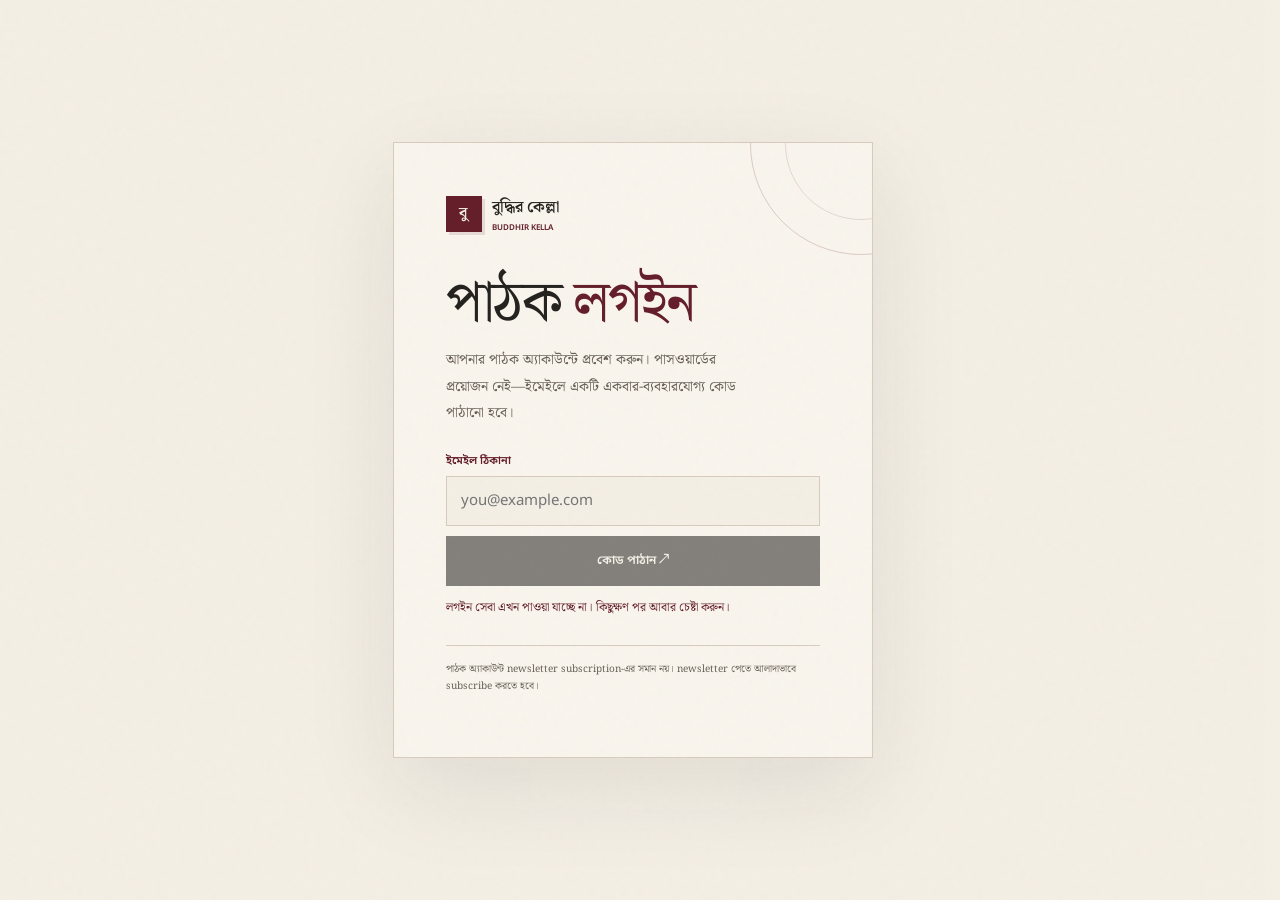
<file: login.html>
<!doctype html><html lang="bn"><head><meta charset="utf-8"><meta name="viewport" content="width=device-width,initial-scale=1,viewport-fit=cover"><meta name="robots" content="noindex,nofollow"><title>পাঠক লগইন — বুদ্ধির কেল্লা</title><link rel="stylesheet" href="/theme.css?v=42"><style>
body{min-height:100dvh;display:grid;place-items:center;padding:20px;overflow-x:hidden;background:var(--paper)}
.reader-login{width:min(100%,480px);padding:clamp(28px,6vw,52px);border:1px solid var(--line);background:rgba(250,246,238,.88);box-shadow:0 30px 90px rgba(36,37,31,.09);position:relative;overflow:hidden;animation:login-in .6s cubic-bezier(.16,1,.3,1) both}
.reader-login:before{content:'';position:absolute;width:220px;height:220px;right:-100px;top:-110px;border:1px solid rgba(100,31,43,.2);border-radius:50%;pointer-events:none}.reader-login:after{content:'';position:absolute;width:150px;height:150px;right:-65px;top:-75px;border:1px solid rgba(100,31,43,.14);border-radius:50%;pointer-events:none}
.reader-login .wordmark{position:relative;z-index:1}.reader-login h1{font:400 clamp(38px,8vw,58px)/1.15 var(--bn);margin:38px 0 10px;letter-spacing:-.035em}.reader-login h1 span{color:var(--wine)}.reader-login .sub{font:400 14px/1.9 var(--bn);color:var(--muted);margin:0 0 26px;max-width:38ch}.login-label{display:block;font:600 11px/1.5 var(--sans);color:var(--wine);margin:0 0 7px}.reader-login input{width:100%;height:50px;box-sizing:border-box;border:1px solid var(--line);background:var(--paper);padding:0 14px;color:var(--ink);outline:0;transition:border-color .25s,box-shadow .25s}.reader-login input:focus{border-color:var(--wine);box-shadow:0 0 0 4px rgba(100,31,43,.07)}.reader-login button,.google-reader{width:100%;min-height:50px;box-sizing:border-box;margin-top:10px}.reader-login button{border:1px solid var(--ink);background:var(--ink);color:var(--paper);cursor:pointer;font:600 12px var(--sans);transition:transform .25s cubic-bezier(.16,1,.3,1),background .25s,border-color .25s}.reader-login button:hover{transform:translateY(-2px);background:var(--wine);border-color:var(--wine)}.reader-login button:disabled{opacity:.55;cursor:wait;transform:none}.google-reader{display:flex;align-items:center;justify-content:center;gap:10px;border:1px solid var(--line);background:transparent;color:var(--ink);text-decoration:none;font:600 12px var(--sans)}.google-reader:hover{background:var(--surface)}.divider{display:flex;align-items:center;gap:12px;margin:20px 0;color:var(--muted);font:10px var(--sans)}.divider:before,.divider:after{content:'';height:1px;background:var(--line);flex:1}.login-back{border:0!important;background:transparent!important;color:var(--muted)!important;font-weight:500!important}.login-back:hover{background:transparent!important;color:var(--wine)!important;transform:none!important}.msg{min-height:22px;margin-top:12px;font:12px/1.7 var(--bn);color:var(--muted)}.msg.err{color:var(--wine)}.success{padding:14px 16px;border-left:2px solid var(--wine);background:var(--surface);font:13px/1.8 var(--bn);color:var(--ink);margin-top:18px}.hidden{display:none!important}.login-foot{margin-top:25px;padding-top:15px;border-top:1px solid var(--line);font:10px/1.7 var(--bn);color:var(--muted)}@keyframes login-in{from{opacity:0;transform:translateY(16px) scale(.985)}to{opacity:1;transform:none}}@media(max-width:520px){body{padding:12px}.reader-login{padding:28px 22px}.reader-login h1{margin-top:30px;font-size:39px}}@media(prefers-reduced-motion:reduce){.reader-login{animation:none}.reader-login button{transition:none}}
</style></head><body><main class="reader-login"><a class="wordmark" href="/"><span class="mark">বু</span><span>বুদ্ধির কেল্লা<small>BUDDHIR KELLA</small></span></a><h1>পাঠক <span>লগইন</span></h1><p id="subtitle" class="sub">আপনার পাঠক অ্যাকাউন্টে প্রবেশ করুন। পাসওয়ার্ডের প্রয়োজন নেই—ইমেইলে একটি একবার-ব্যবহারযোগ্য কোড পাঠানো হবে।</p><a id="google" class="google-reader hidden" href="/api/auth/google/start">Google দিয়ে চালিয়ে যান ↗</a><div id="divider" class="divider hidden">অথবা</div><form id="form" novalidate><div id="emailrow"><label class="login-label" for="email">ইমেইল ঠিকানা</label><input id="email" name="email" type="email" autocomplete="username webauthn" autocapitalize="off" autocorrect="off" spellcheck="false" placeholder="you@example.com" required></div><div id="coderow" class="hidden"><label class="login-label" for="code">একবার-ব্যবহারযোগ্য কোড</label><input id="code" name="code" type="text" inputmode="numeric" autocomplete="one-time-code" maxlength="6" pattern="[0-9]*" placeholder="৬ সংখ্যার কোড"></div><button id="submit" type="submit">কোড পাঠান ↗</button><button id="back" class="login-back hidden" type="button">← অন্য ইমেইল ব্যবহার করুন</button></form><div id="msg" class="msg" role="status" aria-live="polite"></div><div id="success" class="success hidden">আপনি সফলভাবে লগইন করেছেন। এখন আপনাকে আগের পাতায় নেওয়া হচ্ছে…</div><a id="continue" class="google-reader hidden" href="/">আগের পৃষ্ঠায় যান ↗</a><p class="login-foot">পাঠক অ্যাকাউন্ট newsletter subscription-এর সমান নয়। newsletter পেতে আলাদাভাবে subscribe করতে হবে।</p></main><script>
(()=>{'use strict';const A=window.hatchable?.auth,$=s=>document.querySelector(s);let step='email';const raw=new URLSearchParams(location.search).get('next')||'/';const safeNext=()=>{if(typeof raw!=='string'||!raw.startsWith('/')||raw.startsWith('//'))return'/';for(let i=0;i<raw.length;i++){const c=raw.charCodeAt(i);if(c<32||c===92||c===127)return'/'}return raw};const next=safeNext();const msg=t=>{$('#msg').textContent=t||'';$('#msg').className='msg'+(t?' err':'')};const finish=async()=>{try{const s=await A.getSession();if(!s?.user)throw Error('লগইন সেশন তৈরি হয়নি। আবার চেষ্টা করুন।');$('#success').classList.remove('hidden');setTimeout(()=>{window.location.assign(next)},650)}catch(err){msg(err?.message||'লগইন সেশন যাচাই করা যায়নি।');}};if(!A){msg('লগইন সেবা এখন পাওয়া যাচ্ছে না। কিছুক্ষণ পর আবার চেষ্টা করুন।');$('#submit').disabled=true;return}A.getSession().then(s=>{if(s?.user){$('#emailrow').classList.add('hidden');$('#coderow').classList.add('hidden');$('#form').classList.add('hidden');$('#success').classList.add('hidden');const c=$('#continue');c.href=next;c.classList.remove('hidden');$('#msg').textContent='আপনি ইতিমধ্যে লগইন করেছেন। আগের পৃষ্ঠায় যেতে নিচের বাটনে চাপ দিন।';$('#msg').className='msg'}}).catch(()=>{});const google=$('#google');const divider=$('#divider');if(A.providers){Promise.resolve(A.providers()).then(ps=>{if(ps?.google){google.href='/api/auth/google/start?next='+encodeURIComponent(next);google.classList.remove('hidden');divider.classList.remove('hidden')}}).catch(()=>{})}const form=$('#form'),email=$('#email'),code=$('#code'),submit=$('#submit'),back=$('#back');back.addEventListener('click',()=>{step='email';$('#emailrow').classList.remove('hidden');$('#coderow').classList.add('hidden');back.classList.add('hidden');submit.textContent='কোড পাঠান ↗';$('#subtitle').textContent='আপনার পাঠক অ্যাকাউন্টে প্রবেশ করুন। পাসওয়ার্ডের প্রয়োজন নেই—ইমেইলে একটি একবার-ব্যবহারযোগ্য কোড পাঠানো হবে।';msg('');email.focus()});form.addEventListener('submit',async e=>{e.preventDefault();submit.disabled=true;msg('');try{if(step==='email'){const value=email.value.trim();if(!value)throw Error('ইমেইল ঠিকানাটি দিন।');await A.startLogin({email:value});step='code';$('#emailrow').classList.add('hidden');$('#coderow').classList.remove('hidden');back.classList.remove('hidden');submit.textContent='লগইন করুন ↗';$('#subtitle').textContent=value+' ঠিকানায় পাঠানো কোডটি লিখুন।';msg('কোড পাঠানো হয়েছে। এটি ১০ মিনিট কার্যকর থাকবে।');code.focus()}else{const r=await A.verifyCode({email:email.value.trim(),code:code.value.trim()});if(!r?.user)throw Error('কোডটি সঠিক নয়। আবার চেষ্টা করুন।');finish()}}catch(err){msg(err?.message||'লগইন সম্পন্ন করা যায়নি। আবার চেষ্টা করুন।')}finally{submit.disabled=false}});email.focus()})();
</script></body></html>
</file>
<file: theme.css>
@import url('https://fonts.googleapis.com/css2?family=Lora:ital,wght@0,400;0,500;0,600;1,400&family=Playfair+Display:ital,wght@0,400;0,500;0,600;1,400&family=Noto+Sans+Bengali:wght@400;500;600;700&family=Noto+Serif+Bengali:wght@400;500;600;700&display=swap');
:root{--paper:#F4EFE5;--surface:#EAE1D5;--ink:#252320;--muted:#696158;--wine:#641F2B;--olive:#73765B;--line:#D7CCBD;--white:#fff;--sans:'Noto Sans Bengali',sans-serif;--serif:'Playfair Display','Lora','Noto Serif Bengali',Georgia,serif;--bn:'Noto Serif Bengali',serif;--measure:68ch;--pad:clamp(20px,5.2vw,84px);--ease:cubic-bezier(.22,.7,.15,1)}
*{box-sizing:border-box}html{scroll-behavior:smooth;scroll-padding-top:95px}body{margin:0;background:var(--paper);color:var(--ink);font-family:var(--sans);font-size:15px;line-height:1.65;-webkit-font-smoothing:antialiased}body.lock{overflow:hidden}a{color:inherit;text-decoration:none}button,input,textarea,select{font:inherit}button,a,input,textarea,select{outline-offset:4px}button{color:inherit}button:focus-visible,a:focus-visible,input:focus-visible,textarea:focus-visible,select:focus-visible{outline:2px solid var(--wine)}img{max-width:100%;display:block}::selection{background:var(--wine);color:var(--paper)}.wrap{width:100%;padding-inline:var(--pad)}.eyebrow,.meta,.kicker,.smallcaps{font:600 10px/1.4 var(--sans);letter-spacing:.15em;text-transform:uppercase}.eyebrow{color:var(--wine)}.muted{color:var(--muted)}.serif{font-family:var(--serif)}.bn{font-family:var(--bn)}.rule{height:1px;background:var(--line);border:0;margin:0}.section-head{display:flex;align-items:flex-end;justify-content:space-between;gap:24px;margin-bottom:28px}.section-head h2{font:400 clamp(30px,4vw,56px)/1.06 var(--serif);letter-spacing:-.035em;margin:8px 0 0}.section-head p{max-width:35ch;color:var(--muted);font-size:13px;margin:0}.text-link{display:inline-flex;align-items:center;gap:13px;border-bottom:1px solid var(--ink);padding:0 0 6px;font:600 11px var(--sans);letter-spacing:.04em;transition:color .2s,border-color .2s}.text-link:hover{color:var(--wine);border-color:var(--wine)}.arrow{display:inline-block;transition:transform .25s var(--ease)}a:hover .arrow,button:hover .arrow{transform:translate(3px,-3px)}.masthead{font:400 clamp(48px,10.5vw,174px)/.78 var(--bn);letter-spacing:-.075em;word-break:keep-all}.display-en{font:400 clamp(46px,9vw,140px)/.84 var(--serif);letter-spacing:-.065em}.pill{display:inline-flex;align-items:center;justify-content:center;gap:8px;border:1px solid var(--ink);border-radius:0;padding:12px 16px;background:transparent;font:600 11px var(--sans);letter-spacing:.06em;cursor:pointer;transition:background .2s,color .2s,border-color .2s}.pill:hover,.pill.dark{background:var(--ink);color:var(--paper)}.pill.dark:hover{background:var(--wine);border-color:var(--wine)}.icon-btn{display:grid;place-items:center;width:42px;height:42px;border:1px solid var(--line);background:transparent;cursor:pointer;transition:background .2s,border-color .2s}.icon-btn:hover{background:var(--surface);border-color:var(--ink)}.topline{height:4px;background:var(--wine);position:fixed;inset:0 0 auto;z-index:100;width:0}.site-header{position:sticky;top:0;z-index:50;background:rgba(245,240,230,.94);backdrop-filter:blur(12px);border-bottom:1px solid transparent;transition:border-color .25s}.site-header.scrolled{border-color:var(--line)}.navrow{min-height:76px;display:flex;align-items:center;justify-content:space-between;gap:24px}.wordmark{display:flex;align-items:center;gap:12px;font:600 16px var(--serif);letter-spacing:-.02em}.wordmark .mark{display:grid;place-items:center;width:32px;height:32px;background:var(--wine);color:var(--paper);font:600 15px var(--bn)}.wordmark small{display:block;font:600 8px var(--sans);letter-spacing:.14em;color:var(--muted);margin-top:3px}.navlinks{display:flex;align-items:center;gap:clamp(12px,2.2vw,34px)}.navlinks a{font:600 10px var(--sans);letter-spacing:.06em;color:var(--muted);position:relative;padding:9px 0}.navlinks a:after{content:'';position:absolute;left:0;right:100%;bottom:2px;height:1px;background:var(--wine);transition:right .25s}.navlinks a:hover,.navlinks a.active{color:var(--ink)}.navlinks a:hover:after,.navlinks a.active:after{right:0}.nav-actions{display:flex;align-items:center;gap:8px}.menu-toggle{display:none}.intro{padding:clamp(48px,8vw,118px) var(--pad) 54px;overflow:hidden}.intro-top{display:flex;justify-content:space-between;gap:30px;align-items:flex-start;margin-bottom:clamp(24px,4vw,54px)}.intro-note{max-width:210px;font-size:12px;color:var(--muted);line-height:1.7}.intro-note strong{display:block;color:var(--ink);font:600 10px var(--sans);letter-spacing:.1em;text-transform:uppercase;margin-bottom:8px}.intro h1{margin:0;max-width:100%;font-weight:400}.intro h1 span{display:block}.intro h1 .second{color:var(--wine);padding-left:clamp(0px,15vw,230px)}.intro-bottom{display:flex;align-items:flex-end;justify-content:space-between;gap:25px;margin-top:clamp(35px,6vw,76px)}.intro-bottom p{max-width:38ch;font:400 clamp(17px,2vw,23px)/1.7 var(--bn);margin:0}.intro-bottom .en-note{max-width:24ch;font-size:12px;color:var(--muted);line-height:1.7}.intro-index{border-top:1px solid var(--line);margin-top:52px;padding-top:14px;display:flex;justify-content:space-between;gap:20px;font-size:10px;color:var(--muted);letter-spacing:.12em;text-transform:uppercase}.hero-feature{padding:0 var(--pad) clamp(70px,9vw,140px)}.feature-label{display:flex;align-items:center;gap:12px;margin-bottom:18px}.feature-label:before{content:'';width:24px;height:1px;background:var(--wine)}.feature-card{display:grid;grid-template-columns:1.1fr .9fr;min-height:440px;background:var(--surface);border:1px solid var(--line);overflow:hidden}.feature-image{position:relative;min-height:360px;overflow:hidden;background:#d9d0bf}.feature-image img{width:100%;height:100%;position:absolute;inset:0;object-fit:cover;transition:transform .9s var(--ease);filter:saturate(.78)}.feature-card:hover .feature-image img{transform:scale(1.035)}.feature-art{position:absolute;inset:0;display:flex;align-items:center;justify-content:center;overflow:hidden;background:linear-gradient(135deg,#d7c8b2,#b4ad91)}.feature-art:before,.feature-art:after{content:'';position:absolute;border:1px solid rgba(36,36,31,.35);border-radius:50%;width:65%;aspect-ratio:1;transform:rotate(-24deg)}.feature-art:after{width:42%;border-color:rgba(138,56,47,.8);transform:translate(35%,12%) rotate(30deg)}.feature-art span{position:relative;z-index:1;font:400 clamp(65px,12vw,170px)/1 var(--bn);color:var(--wine);letter-spacing:-.12em}.feature-copy{padding:clamp(26px,4vw,60px);display:flex;flex-direction:column;align-items:flex-start;justify-content:center}.feature-copy h2{font:400 clamp(34px,4.5vw,62px)/1.06 var(--bn);letter-spacing:-.04em;margin:18px 0}.feature-copy p{font:400 15px/1.9 var(--bn);color:var(--muted);max-width:42ch;margin:0 0 24px}.meta{color:var(--muted);letter-spacing:.1em}.meta span+span:before{content:'·';margin:0 8px;color:var(--wine)}.section{padding:clamp(62px,8vw,120px) var(--pad)}.section.soft{background:var(--surface)}.archive-tools{display:flex;flex-wrap:wrap;justify-content:space-between;align-items:center;gap:20px;margin:24px 0 30px}.filters{display:flex;flex-wrap:wrap;gap:7px}.filter{border:1px solid var(--line);background:transparent;padding:9px 13px;font:600 10px var(--sans);cursor:pointer;transition:all .22s}.filter:hover,.filter.active{background:var(--ink);color:var(--paper);border-color:var(--ink)}.searchbox{display:flex;align-items:center;gap:8px;border-bottom:1px solid var(--ink);min-width:min(100%,250px);padding:7px 0}.searchbox input{background:transparent;border:0;outline:0;width:100%;font-size:12px}.searchbox button{border:0;background:transparent;cursor:pointer}.article-grid{display:grid;grid-template-columns:repeat(12,minmax(0,1fr));gap:42px 22px}.article-card{grid-column:span 4;min-width:0;animation:card-in .55s var(--ease) both}.article-card:nth-child(5n+1){grid-column:span 6}.article-card:nth-child(5n+1) .cardimage{aspect-ratio:1.32}.article-card:nth-child(5n+1) .cardtitle{font-size:clamp(26px,3vw,40px)}.cardimage{aspect-ratio:1.35;position:relative;overflow:hidden;background:#d9d0bf;margin-bottom:18px}.cardimage img{width:100%;height:100%;object-fit:cover;filter:saturate(.75);transition:transform .8s var(--ease),filter .5s}.article-card:hover .cardimage img{transform:scale(1.045);filter:saturate(1)}.cardimage .feature-art span{font-size:clamp(52px,7vw,100px)}.cardtitle{font:400 clamp(22px,2.2vw,30px)/1.18 var(--bn);letter-spacing:-.025em;margin:12px 0 9px;transition:color .2s}.article-card:hover .cardtitle{color:var(--wine)}.cardexcerpt{font:400 13px/1.8 var(--bn);color:var(--muted);max-width:48ch;margin:0 0 18px}.card-tags{display:flex;gap:6px;flex-wrap:wrap;margin:0 0 14px}.card-tags span{border:1px solid var(--line);padding:4px 7px;font:500 9px var(--sans);color:var(--muted);letter-spacing:.03em}.cardfoot{display:flex;align-items:center;justify-content:space-between;gap:15px;border-top:1px solid var(--line);padding-top:12px;font-size:10px;color:var(--muted)}.cardfoot a{color:var(--ink);font-weight:600}.empty-state{grid-column:1/-1;padding:45px 0;border-top:1px solid var(--line);border-bottom:1px solid var(--line);color:var(--muted);font:400 17px var(--bn)}.editor-note{display:grid;grid-template-columns:.6fr 1.4fr;gap:35px;padding:28px 0;border-top:1px solid var(--line);border-bottom:1px solid var(--line)}.editor-note blockquote{font:400 clamp(25px,3vw,40px)/1.35 var(--bn);letter-spacing:-.025em;margin:0;max-width:24ch}.editor-note .note-by{font:600 10px var(--sans);letter-spacing:.12em;text-transform:uppercase;color:var(--wine);margin-top:20px}.category-grid{display:grid;grid-template-columns:repeat(5,1fr);border-top:1px solid var(--line);border-bottom:1px solid var(--line)}.category-item{min-height:180px;padding:20px 17px;border-right:1px solid var(--line);display:flex;flex-direction:column;justify-content:space-between;transition:background .25s}.category-item:last-child{border-right:0}.category-item:hover{background:var(--paper)}.category-item .num{font:400 12px var(--serif);color:var(--wine)}.category-item strong{font:400 20px/1.25 var(--bn)}.category-item small{font-size:11px;color:var(--muted);line-height:1.6}.newsletter-band{background:var(--wine);color:var(--paper);display:grid;grid-template-columns:1fr 1fr;gap:40px;padding:clamp(35px,5vw,72px)}.newsletter-band .eyebrow{color:#e4b8a8}.newsletter-band h2{font:400 clamp(34px,4.7vw,62px)/1.05 var(--bn);margin:14px 0}.newsletter-band p{font:400 13px/1.8 var(--bn);max-width:40ch;color:#f0dfd2}.subscribeform{display:flex;align-items:stretch;border-bottom:1px solid rgba(245,240,230,.65);margin-top:20px}.subscribeform input{width:100%;min-width:0;border:0;background:transparent;color:var(--paper);padding:14px 0;font-size:13px;outline:0}.subscribeform input::placeholder{color:#e3c6b8}.subscribeform button{border:0;background:transparent;color:var(--paper);font:600 11px var(--sans);padding:0 0 0 18px;white-space:nowrap;cursor:pointer}.consent{font:10px/1.6 var(--sans)!important;color:#e3c6b8!important}.status{font-size:12px;min-height:18px;margin-top:8px}.footer{padding:42px var(--pad) 26px}.footer-main{display:grid;grid-template-columns:1.2fr .8fr;gap:40px;padding-bottom:40px}.footer-brand{font:400 clamp(34px,5vw,62px)/1 var(--bn);letter-spacing:-.05em}.footer-brand span{color:var(--wine)}.footer-desc{font:400 13px/1.8 var(--bn);color:var(--muted);max-width:36ch;margin-top:15px}.footer-links{display:grid;grid-template-columns:repeat(2,1fr);gap:12px 25px;align-content:start}.footer-links a{font-size:11px;color:var(--muted)}.footer-links a:hover{color:var(--wine)}.footer-bottom{border-top:1px solid var(--line);padding-top:15px;display:flex;justify-content:space-between;gap:20px;color:var(--muted);font-size:10px}.modal-back{position:fixed;inset:0;background:rgba(36,36,31,.38);z-index:90;display:none;place-items:center;padding:20px}.modal-back.open{display:grid}.modal{background:var(--paper);border:1px solid var(--line);width:min(100%,440px);padding:32px;position:relative}.modal h2{font:400 36px/1.1 var(--serif);margin:10px 0}.modal p{font:400 13px/1.8 var(--bn);color:var(--muted)}.modal .close{position:absolute;top:12px;right:12px;border:0;background:transparent;font-size:23px;cursor:pointer}.toast{position:fixed;bottom:20px;right:20px;max-width:min(90vw,340px);background:var(--ink);color:var(--paper);padding:13px 18px;font-size:12px;z-index:110;transform:translateY(20px);opacity:0;pointer-events:none;transition:all .25s}.toast.show{opacity:1;transform:translateY(0)}.reveal{opacity:0;transform:translateY(20px);transition:opacity .7s var(--ease),transform .7s var(--ease)}.reveal.visible{opacity:1;transform:none}.intro h1 .line{display:block;overflow:hidden}.intro h1 .line span{display:block;transform:translateY(115%);animation:headline-in .9s var(--ease) forwards}.intro h1 .line:nth-child(2) span{animation-delay:.12s}.intro h1 .line:nth-child(3) span{animation-delay:.24s}@keyframes headline-in{to{transform:translateY(0)}}@keyframes card-in{from{opacity:0;transform:translateY(12px)}to{opacity:1;transform:translateY(0)}}.skip-link{position:absolute;left:10px;top:-100px;background:var(--ink);color:var(--paper);padding:10px;z-index:200}.skip-link:focus{top:10px}

/* Reading Room: shorter, consistent editorial cards and a sixth-position archive link. */
#essays .article-grid{grid-template-columns:repeat(12,minmax(0,1fr));gap:30px 22px;align-items:stretch}
#essays .article-card,#essays .article-card:nth-child(5n+1){grid-column:span 4;min-width:0;display:flex;flex-direction:column}
#essays .article-card:nth-child(5n+1) .cardimage,#essays .cardimage{aspect-ratio:1.55;margin-bottom:13px}
#essays .cardtitle,#essays .article-card:nth-child(5n+1) .cardtitle{font-size:clamp(20px,1.8vw,26px);line-height:1.22;margin:9px 0 7px}
#essays .cardexcerpt{font-size:12px;line-height:1.7;margin:0 0 10px;display:-webkit-box;-webkit-line-clamp:2;-webkit-box-orient:vertical;overflow:hidden}
#essays .card-tags{display:none}
#essays .article-card>a{display:flex;flex:1;flex-direction:column}
#essays .article-card .cardfoot{margin-top:auto;padding-top:10px}
#essays .cardimage{isolation:isolate;border:1px solid rgba(37,35,32,.08)}
#essays .cardimage:after{content:"";position:absolute;inset:0;pointer-events:none;z-index:1;background:linear-gradient(135deg,rgba(100,31,43,.02),transparent 42%,rgba(28,25,22,.17));opacity:.72;transition:opacity .45s ease,background .45s ease}
#essays .cardimage:before{content:"↗";position:absolute;z-index:2;right:12px;bottom:10px;display:grid;place-items:center;width:30px;height:30px;border:1px solid rgba(255,255,255,.65);border-radius:50%;color:#fff;font:16px var(--sans);opacity:0;transform:translate(-5px,5px);transition:opacity .35s ease,transform .35s var(--ease);pointer-events:none}
#essays .article-card:hover .cardimage:after,#essays .article-card:focus-within .cardimage:after{opacity:1;background:linear-gradient(135deg,rgba(100,31,43,.14),transparent 45%,rgba(28,25,22,.38))}
#essays .article-card:hover .cardimage:before,#essays .article-card:focus-within .cardimage:before{opacity:1;transform:none}
#essays .article-card .editorial-poster{transition:transform .8s var(--ease),filter .5s ease;will-change:transform}
#essays .article-card:hover .editorial-poster,#essays .article-card:focus-within .editorial-poster{transform:scale(1.055);filter:saturate(1.08) contrast(1.025)}
.reading-more-card{grid-column:span 4;display:flex;align-items:center;gap:15px;min-height:100%;padding:22px;border:1px solid var(--line);background:rgba(234,225,213,.62);transition:background .35s ease,border-color .35s ease,transform .35s var(--ease);position:relative;overflow:hidden}
.reading-more-card:before{content:"";position:absolute;inset:0;background:linear-gradient(115deg,transparent 25%,rgba(255,255,255,.45) 48%,transparent 68%);transform:translateX(-110%);transition:transform .7s var(--ease)}
.reading-more-card:hover{background:var(--surface);border-color:var(--wine);transform:translateY(-3px)}
.reading-more-card:hover:before{transform:translateX(110%)}
.reading-more-index{font:400 36px/1 var(--serif);color:var(--wine);letter-spacing:-.05em}
.reading-more-copy{display:flex;flex-direction:column;gap:7px;min-width:0}
.reading-more-copy strong{font:500 17px/1.4 var(--bn)}
.reading-more-copy small{font:600 8px/1.5 var(--sans);letter-spacing:.1em;color:var(--muted)}
.reading-more-arrow{margin-left:auto;font:22px var(--sans);color:var(--wine);transition:transform .3s var(--ease)}
.reading-more-card:hover .reading-more-arrow{transform:translate(3px,-3px)}
.site-header{background:rgba(244,239,229,.92);border-bottom-color:rgba(215,204,189,.75);box-shadow:0 4px 22px rgba(37,35,32,.025)}
.wordmark{gap:10px;color:var(--ink)}
.wordmark .mark{width:36px;height:36px;font-size:16px;box-shadow:3px 3px 0 rgba(100,31,43,.12)}
.wordmark small{letter-spacing:.16em;color:var(--wine);font-size:8px}
.navlinks a{font-size:11px;letter-spacing:.015em;padding:11px 0}
.navlinks a.active{color:var(--wine)}
.navlinks a:after{height:2px}
@media(max-width:980px){#essays .article-card,#essays .article-card:nth-child(5n+1),#essays .reading-more-card{grid-column:span 6}#essays .cardimage{aspect-ratio:1.45}}
@media(max-width:720px){#essays .article-grid{gap:26px 13px}#essays .article-card,#essays .article-card:nth-child(5n+1){grid-column:span 6}#essays .cardimage,#essays .article-card:nth-child(5n+1) .cardimage{aspect-ratio:1.02;margin-bottom:10px}#essays .cardtitle,#essays .article-card:nth-child(5n+1) .cardtitle{font-size:19px;line-height:1.28}#essays .cardexcerpt{font-size:11px;-webkit-line-clamp:2}#essays .cardfoot{font-size:9px;gap:8px}.reading-more-card{grid-column:span 6;min-height:160px;padding:14px;gap:10px;align-items:flex-start;flex-direction:column}.reading-more-index{font-size:27px}.reading-more-copy strong{font-size:15px}.reading-more-copy small{font-size:7px}.reading-more-arrow{position:absolute;right:12px;bottom:12px}.wordmark{font-size:14px}.wordmark .mark{width:32px;height:32px}.navlinks{background:rgba(244,239,229,.98);backdrop-filter:blur(14px)}}
@media(prefers-reduced-motion:reduce){#essays .cardimage:before,#essays .cardimage:after,#essays .editorial-poster,.reading-more-card,.reading-more-card:before,.reading-more-arrow{transition:none!important;transform:none!important}}
@media(max-width:980px){.navlinks{gap:13px}.navlinks a{font-size:9px}.feature-card{grid-template-columns:1fr 1fr}.category-grid{grid-template-columns:repeat(3,1fr)}.category-item:nth-child(3){border-right:0}.category-item:nth-child(n+4){border-top:1px solid var(--line)}.article-card{grid-column:span 6}.article-card:nth-child(5n+1){grid-column:span 6}.article-card:nth-child(5n+1) .cardimage{aspect-ratio:1.35}.article-card:nth-child(5n+1) .cardtitle{font-size:clamp(22px,2.2vw,30px)}}
@media(max-width:720px){.navrow{min-height:66px}.menu-toggle{display:grid}.navlinks{display:none;position:absolute;left:0;right:0;top:66px;padding:20px var(--pad) 25px;background:var(--paper);border-bottom:1px solid var(--line);flex-direction:column;align-items:stretch;gap:5px}.navlinks.open{display:flex}.navlinks a{font-size:12px;padding:10px 0}.nav-actions .signin{display:none}.intro{padding-top:45px}.intro-top{margin-bottom:30px}.intro-note{max-width:140px;font-size:10px}.intro-bottom{align-items:flex-start;flex-direction:column}.intro-bottom .en-note{max-width:38ch}.intro-index{margin-top:34px}.feature-card{grid-template-columns:1fr}.feature-image{min-height:260px;aspect-ratio:1.4}.feature-copy{padding:28px}.section-head{align-items:flex-start;flex-direction:column}.section-head p{max-width:42ch}.archive-tools{align-items:stretch;flex-direction:column}.searchbox{width:100%}.article-grid{gap:34px 15px}.article-card{grid-column:span 6}.article-card:nth-child(5n+1){grid-column:span 6}.cardimage{aspect-ratio:.98}.article-card:nth-child(5n+1) .cardimage{aspect-ratio:.98}.cardtitle{font-size:21px}.cardexcerpt{font-size:12px}.category-grid{grid-template-columns:repeat(2,1fr)}.category-item{min-height:150px;border-top:1px solid var(--line)}.category-item:nth-child(2n){border-right:0}.category-item:nth-child(3){border-right:1px solid var(--line)}.category-item:last-child{border-right:0}.editor-note{grid-template-columns:1fr;gap:20px}.newsletter-band{grid-template-columns:1fr;gap:16px}.footer-main{grid-template-columns:1fr;gap:28px}.footer-links{max-width:380px}.footer-bottom{flex-direction:column;gap:7px}}
@media(max-width:430px){.wordmark{font-size:14px}.wordmark .mark{width:29px;height:29px}.intro-note{display:none}.masthead{font-size:clamp(46px,14vw,68px)}.intro h1 .second{padding-left:0}.article-grid{grid-template-columns:1fr;gap:30px}.article-card,.article-card:nth-child(5n+1){grid-column:1/-1}.cardimage,.article-card:nth-child(5n+1) .cardimage{aspect-ratio:1.28}.cardtitle,.article-card:nth-child(5n+1) .cardtitle{font-size:26px}.category-item strong{font-size:18px}.footer-links{gap:12px}}
@media(prefers-reduced-motion:reduce){*,*::before,*::after{scroll-behavior:auto!important;animation-duration:.01ms!important;animation-iteration-count:1!important;transition-duration:.01ms!important}.reveal{opacity:1;transform:none}.intro h1 .line span{transform:none}}
/* Bengali-first editorial refinements: preserve vowel marks and simplify headline motion. */
.masthead{line-height:1.2;letter-spacing:-.045em;overflow:visible;overflow-wrap:normal}
.intro h1 .line{overflow:visible;line-height:1.2}
.intro h1 .line span{transform:none!important;animation:none!important;line-height:1.2;padding-block:.03em}
.intro h1 .second{padding-left:clamp(0px,10vw,140px)}
@media(max-width:430px){.masthead{font-size:clamp(43px,12.5vw,62px);line-height:1.22}.intro h1 .second{padding-left:0}.intro{padding-bottom:35px}}
.eyebrow{letter-spacing:.04em;text-transform:none;font-family:var(--bn);font-size:12px}
.navlinks a,.text-link,.pill,.filter,.meta,.wordmark small,.footer-links a{letter-spacing:0}
.section-head h2{font-family:var(--bn);line-height:1.25;letter-spacing:-.025em}
.feature-copy h2{line-height:1.25}
.article-card .cardtitle{line-height:1.45}
.category-item strong{line-height:1.5}
.article-grid{gap:30px 20px}
.intro-index,.intro-note,.newsletter-band,.modal{overflow-wrap:anywhere}
/* PATHANTOR visual system */
#home-subscribe-consent{accent-color:var(--paper);margin:2px 4px 0 0}.subscribeform button:disabled{opacity:.6;cursor:wait}.subscribeform button:hover{color:#f3c7b4}.newsletter-band .status{color:var(--paper)}.newsletter-band .consent{display:flex;gap:9px;align-items:flex-start;margin-top:14px}.newsletter-band .consent input{margin:2px 3px 0 0;flex:0 0 auto}
.site-header{box-shadow:0 8px 30px rgba(36,36,31,.035)}
.nav-actions .icon-btn{border-radius:999px;min-width:42px;padding-inline:13px}.nav-actions #editorial-login{width:auto;font-size:11px;font-weight:600;letter-spacing:.02em}
.hero-feature{position:relative}.hero-feature:before{content:'পাঠান্তর';position:absolute;right:var(--pad);top:5px;font:italic 12px var(--bn);color:var(--muted);opacity:.7}
.feature-card{border-radius:2px;box-shadow:0 24px 70px rgba(36,36,31,.07)}.feature-copy{position:relative}.feature-copy:after{content:'↗';position:absolute;right:35px;bottom:28px;font-size:28px;color:var(--wine);opacity:.55}
.article-card{position:relative}.article-card:after{content:'';position:absolute;left:0;top:0;width:28px;height:1px;background:var(--wine);transform:scaleX(0);transform-origin:left;transition:transform .35s var(--ease)}.article-card:hover:after{transform:scaleX(1)}
.category-item{position:relative}.category-item:after{content:'↗';position:absolute;right:17px;bottom:16px;font-size:18px;color:var(--wine);opacity:0;transform:translate(-4px,4px);transition:all .25s var(--ease)}.category-item:hover:after{opacity:1;transform:none}
.author-section{background:#26251f;color:var(--paper);position:relative;overflow:hidden}.author-section:before{content:'SANIM';position:absolute;right:-10px;top:-45px;font:700 clamp(100px,20vw,280px)/1 var(--sans);letter-spacing:-.08em;color:rgba(245,240,230,.035)}.author-grid{display:grid;grid-template-columns:.65fr 1.35fr;gap:clamp(40px,9vw,150px);position:relative;z-index:1}.author-label{display:flex;flex-direction:column;justify-content:space-between;min-height:280px}.author-section .eyebrow{color:#dca99c}.author-number{font:400 clamp(80px,12vw,170px)/.8 var(--serif);color:rgba(245,240,230,.14)}.author-copy h2{font:400 clamp(42px,6vw,88px)/1.12 var(--bn);letter-spacing:-.04em;margin:0 0 26px}.author-copy>p{font:400 clamp(17px,2vw,22px)/1.85 var(--bn);max-width:46ch;color:rgba(245,240,230,.78);margin:0 0 18px}.author-copy .author-note{font-size:14px;max-width:55ch;color:rgba(245,240,230,.48)}.author-links{display:flex;gap:10px;flex-wrap:wrap;margin-top:30px}.author-section .pill{border-color:rgba(245,240,230,.4);color:var(--paper)}.author-section .pill:hover,.author-section .pill.dark{background:var(--paper);border-color:var(--paper);color:var(--ink)}
.footer{background:#eee7da}.footer-links a{transition:transform .2s,color .2s}.footer-links a:hover{transform:translateX(3px)}
@media(max-width:720px){.author-grid{grid-template-columns:1fr;gap:30px}.author-label{min-height:0;flex-direction:row;align-items:flex-end}.author-number{font-size:70px}.author-copy h2{font-size:43px}.hero-feature:before{display:none}}
/* BUDDHIR KELLA: expressive motion, with reduced-motion support */
.wordmark .mark{overflow:hidden;transition:transform .35s var(--ease),background .3s}
.wordmark:hover .mark{transform:rotate(-4deg) scale(1.06)}
.wordmark .mark.has-logo{background:transparent;padding:0;width:42px;height:42px}
.wordmark .mark img{width:100%;height:100%;object-fit:contain;border-radius:0}
.author-intro-copy p{transition:color .25s,transform .35s var(--ease)}
.author-intro-copy p:hover{color:var(--ink)!important;transform:translateX(4px)}
.lens-promo-card{display:flex;align-items:center;gap:22px;padding:clamp(20px,4vw,42px);border:1px solid var(--line);background:var(--surface);transition:transform .35s var(--ease),border-color .3s,box-shadow .35s}
.lens-promo-card:hover{transform:translateY(-4px);border-color:var(--wine);box-shadow:0 18px 40px rgba(36,36,31,.08)}
.lens-promo-mark{font:400 clamp(46px,7vw,86px)/1 var(--serif);color:var(--wine);border-right:1px solid var(--line);padding-right:22px}
.lens-promo-card>div{flex:1}.lens-promo-card strong{font:400 24px var(--bn)}.lens-promo-card p{font:400 14px/1.8 var(--bn);color:var(--muted);margin:7px 0 0}
.article-card,.category-item,.feature-card,.newsletter-band,.lens-panel{transition:transform .4s var(--ease),border-color .3s,box-shadow .4s var(--ease)}
.article-card:hover{transform:translateY(-5px)}.category-item:hover{transform:translateY(-3px);border-color:var(--wine)}
.pill,.icon-btn,.filter,.navlinks a,.text-link{transition-duration:.28s}
.motion-ready .section,.motion-ready .hero-feature,.motion-ready .lens-panel,.motion-ready .article-card,.motion-ready .category-item,.motion-ready .newsletter-band{opacity:0;transform:translateY(18px);transition:opacity .65s var(--ease),transform .65s var(--ease),border-color .3s,box-shadow .4s var(--ease)}
.motion-ready .section.is-visible,.motion-ready .hero-feature.is-visible,.motion-ready .lens-panel.is-visible,.motion-ready .article-card.is-visible,.motion-ready .category-item.is-visible,.motion-ready .newsletter-band.is-visible{opacity:1;transform:translateY(0)}
@media(max-width:720px){.lens-promo-card{align-items:flex-start;flex-wrap:wrap}.lens-promo-card .pill{margin-left:auto}.lens-promo-mark{padding-right:15px}}
@media(prefers-reduced-motion:reduce){*,*::before,*::after{scroll-behavior:auto!important;animation-duration:.01ms!important;animation-iteration-count:1!important;transition-duration:.01ms!important}.motion-ready .section,.motion-ready .hero-feature,.motion-ready .lens-panel,.motion-ready .article-card,.motion-ready .category-item,.motion-ready .newsletter-band{opacity:1;transform:none}}
/* Signature editorial motion */
@view-transition{navigation:auto}
::view-transition-old(root),::view-transition-new(root){animation-duration:.38s;animation-timing-function:cubic-bezier(.22,.7,.15,1)}
::view-transition-old(root){animation-name:bk-fade-out}::view-transition-new(root){animation-name:bk-fade-in}
@keyframes bk-fade-out{to{opacity:0;filter:blur(2px)}}@keyframes bk-fade-in{from{opacity:0;filter:blur(2px)}}
.wordmark{view-transition-name:bk-brand}.masthead,.lens-hero h1,.article-top h1{view-transition-name:bk-heading}.topline{height:2px}
.wordmark .mark.matra-mark{position:relative;isolation:isolate;overflow:hidden}.matra-signature{position:absolute;inset:0;width:100%;height:100%;overflow:visible;pointer-events:none}.matra-stroke,.matra-fork{fill:none;stroke:#F5F0E6;stroke-width:1.15;stroke-linecap:round;stroke-linejoin:round;stroke-dasharray:48;stroke-dashoffset:48;animation:matra-draw .48s cubic-bezier(.22,.7,.15,1) .08s forwards}.matra-fork{stroke:#F5F0E6;stroke-width:.8;stroke-dasharray:28;stroke-dashoffset:28;animation-delay:.32s}.wordmark .mark.has-logo .matra-signature{display:block;mix-blend-mode:normal;opacity:.92}.wordmark .mark.has-logo .matra-stroke,.wordmark .mark.has-logo .matra-fork{stroke:var(--wine)}@keyframes matra-draw{to{stroke-dashoffset:0}}
.intro .masthead .line{display:block;overflow:hidden;padding-block:.08em}.intro .masthead .line>span{display:inline-block;animation:heading-lift .55s cubic-bezier(.22,.7,.15,1) both;animation-delay:var(--line-delay,0ms)}.intro .masthead .line.second>span{color:var(--wine)}@keyframes heading-lift{from{transform:translateY(108%);opacity:.5}to{transform:translateY(0);opacity:1}}
body:before{content:"";position:fixed;inset:0;z-index:90;pointer-events:none;opacity:.045;background-image:url("data:image/svg+xml,%3Csvg viewBox='0 0 180 180' xmlns='http://www.w3.org/2000/svg'%3E%3Cfilter id='n'%3E%3CfeTurbulence type='fractalNoise' baseFrequency='.82' numOctaves='3' stitchTiles='stitch'/%3E%3C/filter%3E%3Crect width='100%25' height='100%25' filter='url(%23n)' opacity='.75'/%3E%3C/svg%3E");mix-blend-mode:multiply}
@media(pointer:fine){body:after{content:"";position:fixed;left:calc(var(--cursor-x, -30px) - 3px);top:calc(var(--cursor-y, -30px) - 3px);width:6px;height:6px;border-radius:50%;background:var(--wine);z-index:120;pointer-events:none;opacity:.85;transition:opacity .2s}}
.navlinks a[href="/lens.html"],.navlinks a[href="/newsletter.html"]{white-space:nowrap}.navlinks a[href="/newsletter.html"]{color:var(--wine)}
.article-body{position:relative}.article-body h2,.article-body h3{scroll-margin-top:100px}.article-body h2{view-transition-name:article-heading}
.article-card{position:relative}.article-card:after{content:"";position:absolute;left:0;bottom:0;width:0;height:1px;background:var(--wine);transition:width .38s var(--ease)}.article-card:hover:after{width:100%}.article-card .meta,.article-card .cardfoot{transition:transform .3s var(--ease)}.article-card:hover .meta{transform:translateX(3px)}
.category-item,.lens-promo-card,.feature-card{transform:perspective(900px) rotateX(var(--tilt-x,0deg)) rotateY(var(--tilt-y,0deg));transform-style:preserve-3d}.category-item:after{content:"↗";position:absolute;right:18px;top:18px;transition:transform .3s var(--ease)}.category-item:hover:after{transform:rotate(45deg)}
.bk-search-overlay{position:fixed;inset:0;z-index:150;background:var(--paper);padding:clamp(22px,5vw,76px);overflow:auto;transform:translateY(-102%);visibility:hidden;transition:transform .48s var(--ease),visibility .48s}.bk-search-overlay.open{transform:translateY(0);visibility:visible}.bk-search-head{display:flex;justify-content:space-between;align-items:center;gap:18px;max-width:1100px;margin:0 auto 8vh}.bk-search-input{display:flex;align-items:center;gap:16px;max-width:1100px;margin:auto;border-bottom:1px solid var(--ink);padding:12px 0 20px;font:400 clamp(28px,5vw,64px)/1.2 var(--bn)}.bk-search-input input{border:0;background:transparent;outline:0!important;flex:1;min-width:0;font:inherit;color:var(--ink)}.bk-search-input input::placeholder{color:#a49a8b}.bk-search-input kbd{font:10px var(--sans);border:1px solid var(--line);padding:6px 9px;color:var(--muted)}.bk-search-hint{max-width:1100px;margin:15px auto 30px;font-size:11px;color:var(--muted)}.bk-search-results{max-width:1100px;margin:auto}.bk-search-results>p{color:var(--muted);font:400 17px/1.8 var(--bn)}.bk-search-results>p a{color:var(--wine);text-decoration:underline}.bk-result{display:grid;grid-template-columns:42px 1fr 24px;gap:18px;align-items:center;padding:18px 0;border-bottom:1px solid var(--line);animation:bk-result-in .35s var(--ease) both;animation-delay:var(--result-delay,0ms)}.bk-result-no{font:400 12px var(--serif);color:var(--wine)}.bk-result small{display:block;font:600 9px var(--sans);letter-spacing:.12em;text-transform:uppercase;color:var(--wine);margin-bottom:5px}.bk-result strong{display:block;font:400 clamp(20px,3vw,32px)/1.3 var(--bn)}.bk-result em{display:block;font:400 12px/1.7 var(--bn);color:var(--muted);font-style:normal;margin-top:4px}.bk-result>b{font-size:20px;font-weight:400;transition:transform .25s}.bk-result:hover>b{transform:translate(3px,-3px)}@keyframes bk-result-in{from{opacity:0;transform:translateY(8px)}to{opacity:1;transform:translateY(0)}}body.search-open{overflow:hidden}
.lens-sort-block{position:relative;border-left:1px solid var(--line);padding:4px 0 16px 18px;margin:0 0 12px;transition:transform .28s var(--ease),opacity .28s,border-color .25s;cursor:grab}.lens-sort-block:before{content:"";position:absolute;left:-1px;top:0;height:0;width:1px;background:var(--wine);transition:height .35s var(--ease)}.lens-sort-block:hover:before,.lens-sort-block.drop-target:before{height:100%}.lens-sort-block.dragging{opacity:.42;transform:scale(.985)}.lens-sort-block.drop-target{border-left-color:var(--wine)}.lens-sort-block h4{cursor:grab}.lens-sort-block h4:after{content:"⠿  drag to reorder";font:9px var(--sans);letter-spacing:.04em;color:var(--muted);margin-left:10px;opacity:.6}.lens-sort-block ul,.lens-sort-block p{margin-bottom:8px}
.motion-ready .section,.motion-ready .hero-feature,.motion-ready .lens-panel,.motion-ready .article-card,.motion-ready .category-item,.motion-ready .newsletter-band{transition-duration:.48s}
@media(max-width:760px){.navlinks{gap:10px}.navlinks a{font-size:9px}.bk-search-overlay{padding:22px}.bk-search-head{margin-bottom:5vh}.bk-result{grid-template-columns:28px 1fr 20px;gap:10px}}
@media(prefers-reduced-motion:reduce){@view-transition{navigation:none}body:before,body:after{display:none!important}.matra-stroke,.matra-fork,.intro .masthead .line>span,.bk-result{animation:none!important;transform:none!important;opacity:1!important}.bk-search-overlay{transition:none}.motion-ready .section,.motion-ready .hero-feature,.motion-ready .lens-panel,.motion-ready .article-card,.motion-ready .category-item,.motion-ready .newsletter-band{opacity:1;transform:none}}
@media(pointer:coarse){body:after{display:none}}
/* Mobile navigation: real drawer, large tap targets, and a dismissible backdrop */
.bk-nav-scrim{display:none}
.bk-nav-close{display:none}
.menu-glyph{display:flex;flex-direction:column;gap:4px;width:17px}
.menu-glyph i{display:block;height:1.5px;width:100%;background:currentColor;transition:transform .25s,opacity .2s}
#menu[aria-expanded="true"] .menu-glyph i:first-child{transform:translateY(5.5px) rotate(45deg)}
#menu[aria-expanded="true"] .menu-glyph i:nth-child(2){opacity:0}
#menu[aria-expanded="true"] .menu-glyph i:last-child{transform:translateY(-5.5px) rotate(-45deg)}
@media(min-width:721px){.bk-nav-close{display:none!important}}
@media(max-width:720px){
  .site-header{z-index:170;backdrop-filter:none;-webkit-backdrop-filter:none}
  .site-header .navrow{position:relative}
  .site-header .navlinks{display:flex;position:fixed;top:0;right:-1px;bottom:0;left:auto;width:min(88vw,380px);height:100dvh;padding:28px 26px 36px;background:var(--paper);border-left:1px solid var(--line);border-bottom:0;flex-direction:column;align-items:stretch;justify-content:flex-start;gap:3px;overflow-y:auto;overflow-x:hidden;overscroll-behavior:contain;z-index:180;box-shadow:-20px 0 60px rgba(36,36,31,.1);transform:translate3d(110%,0,0);visibility:hidden;pointer-events:none;contain:paint;transition:transform .35s var(--ease),visibility .35s}
  .site-header .navlinks.open{display:flex!important;transform:translate3d(0,0,0);visibility:visible;opacity:1;pointer-events:auto;z-index:190;color:var(--ink)}
  .site-header .navlinks a{display:flex!important;visibility:visible!important;opacity:1!important;color:var(--ink)!important;text-indent:0;overflow:visible}
  .site-header .navlinks a:after{position:static;left:auto;right:auto;bottom:auto;display:block;width:auto;height:auto;flex:0 0 auto;margin-left:auto;background:none;opacity:.55;transform:none;content:"↗";font:18px var(--sans)}
  .site-header .navlinks:before{content:"BUDDHIR KELLA / MENU";font:600 9px var(--sans);letter-spacing:.13em;color:var(--wine);padding:14px 0 26px;border-bottom:1px solid var(--line);margin-bottom:12px}
  .site-header .navlinks a{display:flex;align-items:center;justify-content:space-between;font:400 22px/1.35 var(--bn);color:var(--ink);padding:14px 2px;border-bottom:1px solid var(--line);min-height:52px}
  .site-header .navlinks a:after{content:"↗";position:static;width:auto;height:auto;background:none;opacity:.5;font:18px var(--sans);transform:none}
  .site-header .navlinks a:hover:after{right:auto}
  .bk-nav-close{display:flex;align-items:center;justify-content:space-between;gap:10px;order:-1;align-self:stretch;margin:0 0 12px auto;border:1px solid var(--line);background:transparent;padding:10px 12px;font:600 11px var(--sans);cursor:pointer}
  .bk-nav-close span:first-child{font-size:22px;line-height:1}
  .bk-nav-scrim{display:block;position:fixed;inset:0;z-index:160;border:0;background:rgba(25,23,20,.42);opacity:0;visibility:hidden;pointer-events:none;transition:opacity .3s,visibility .3s}
  .bk-nav-scrim.open{opacity:1;visibility:visible;pointer-events:auto}
  body.nav-open{overflow:hidden;touch-action:pan-y}
  .nav-actions .icon-btn{min-width:42px}
  .bk-reading-tools{left:12px;right:12px;bottom:max(12px,env(safe-area-inset-bottom));justify-content:center;flex-wrap:wrap}
}
.bk-reading-tools{position:fixed;z-index:130;left:50%;bottom:18px;transform:translateX(-50%);display:flex;align-items:center;gap:5px;padding:7px;background:rgba(245,240,230,.96);border:1px solid var(--line);box-shadow:0 10px 35px rgba(36,36,31,.12);backdrop-filter:blur(12px);border-radius:999px;max-width:calc(100vw - 24px)}
.bk-reading-tools button{border:0;background:transparent;border-radius:999px;padding:9px 11px;min-height:38px;font:600 10px var(--sans);white-space:nowrap;cursor:pointer;transition:background .2s,color .2s}
.bk-reading-tools button:hover,.bk-reading-tools button[aria-pressed="true"]{background:var(--ink);color:var(--paper)}
.bk-reading-tools button:disabled{opacity:.35;cursor:not-allowed}
body.bk-focus-reading .site-header,body.bk-focus-reading .footer,body.bk-focus-reading .article-top,body.bk-focus-reading .related-section{display:none!important}
body.bk-focus-reading .article-body{max-width:72ch!important;margin:7vh auto 18vh!important;padding:0 24px!important;font-size:110%}
body.bk-focus-reading{background:var(--paper)}
body.bk-focus-reading .bk-reading-tools{box-shadow:0 10px 50px rgba(36,36,31,.2)}
@media(max-width:420px){.bk-reading-tools{gap:1px;padding:5px}.bk-reading-tools button{padding:8px 7px;font-size:9px}.site-header .navlinks{padding-inline:22px}}
@media(prefers-reduced-motion:reduce){.site-header .navlinks,.bk-nav-scrim,.menu-glyph i{transition:none!important}}
/* Touch landscape navigation: keep the drawer model on phones even when rotation makes the viewport wider than 720px. */
@media (pointer:coarse) and (orientation:landscape) and (max-width:1000px){
  .menu-toggle{display:grid}
  .site-header .navlinks{display:flex;position:fixed;top:0;right:-1px;bottom:0;left:auto;width:min(88vw,380px);height:100dvh;padding:28px 26px 36px;background:var(--paper);border-left:1px solid var(--line);border-bottom:0;flex-direction:column;align-items:stretch;justify-content:flex-start;gap:3px;overflow-y:auto;overflow-x:hidden;overscroll-behavior:contain;z-index:190;box-shadow:-20px 0 60px rgba(36,36,31,.1);transform:translate3d(110%,0,0);visibility:hidden;pointer-events:none;contain:paint;transition:transform .35s var(--ease),visibility .35s}
  .site-header .navlinks.open{display:flex!important;transform:translateX(0);visibility:visible;opacity:1}
  .site-header .navlinks a{display:flex!important;align-items:center;justify-content:space-between;visibility:visible!important;opacity:1!important;color:var(--ink)!important;font:400 20px/1.3 var(--bn);padding:12px 2px;border-bottom:1px solid var(--line);min-height:48px}
  .site-header .navlinks a:after{content:"↗";position:static;width:auto;height:auto;background:none;opacity:.5;font:18px var(--sans)}
  .bk-nav-close{display:flex;align-items:center;justify-content:space-between;gap:10px;order:-1;align-self:stretch;margin:0 0 12px auto;border:1px solid var(--line);background:transparent;padding:9px 12px;font:600 11px var(--sans);cursor:pointer}
  .bk-nav-scrim{display:block;position:fixed;inset:0;z-index:160;border:0;background:rgba(25,23,20,.42);opacity:0;visibility:hidden;pointer-events:none;transition:opacity .3s,visibility .3s}
  .bk-nav-scrim.open{opacity:1;visibility:visible;pointer-events:auto}
  body.nav-open{overflow:hidden;touch-action:pan-y}
}
/* Signature interactions: editorial night palette, pointer-lit hero, magnetic links */
body.bk-night{--paper:#171714;--surface:#22211d;--ink:#F1EADF;--muted:#B4AC9D;--line:#3A3730;--wine:#D28A78;--olive:#A3A887;--white:#292721;background:var(--paper);color:var(--ink);color-scheme:dark}
body.bk-night .site-header{background:rgba(23,23,20,.94);border-bottom-color:var(--line)}
body.bk-night .newsletter-band{background:#3B2420}
body.bk-night .footer,body.bk-night .section.soft{background:#201F1B}
body.bk-night .category-item:hover{background:#292721}
body.bk-night .feature-image,body.bk-night .feature-art{background:#343129}
body.bk-night .feature-art{background:linear-gradient(135deg,#393326,#292a22)}
body.bk-night .bk-search-overlay{background:var(--paper);color:var(--ink)}
body.bk-night .bk-reading-tools{background:rgba(34,33,29,.96);border-color:var(--line)}
body.bk-night .bk-reading-tools button:hover,body.bk-night .bk-reading-tools button[aria-pressed="true"]{background:var(--ink);color:var(--paper)}
.bk-theme-toggle{font-size:18px;line-height:1}
.bk-theme-toggle span{display:block;transition:transform .35s var(--ease)}
.bk-theme-toggle:hover span{transform:rotate(35deg)}
.intro,.hero-feature,.lens-hero{position:relative;isolation:isolate}
.intro:after,.hero-feature:after,.lens-hero:after{content:"";position:absolute;inset:0;z-index:-1;pointer-events:none;opacity:0;background:radial-gradient(360px circle at var(--spot-x,50%) var(--spot-y,50%),rgba(138,56,47,.10),transparent 72%);transition:opacity .35s}
body.bk-night .intro:after,body.bk-night .hero-feature:after,body.bk-night .lens-hero:after{background:radial-gradient(380px circle at var(--spot-x,50%) var(--spot-y,50%),rgba(210,138,120,.12),transparent 72%)}
.intro.spot-active:after,.hero-feature.spot-active:after,.lens-hero.spot-active:after{opacity:1}
.pill,.text-link,.lens-actions button{transform:translate(var(--mag-x,0px),var(--mag-y,0px));will-change:transform}
@media(pointer:coarse){.intro:after,.hero-feature:after,.lens-hero:after{display:none}.pill,.text-link,.lens-actions button{transform:none!important}}
@media(prefers-reduced-motion:reduce){.intro:after,.hero-feature:after,.lens-hero:after{display:none}.bk-theme-toggle span{transition:none}}
/* Mobile-first interactions: swipe carousel, tactile feedback, collapsing header, theme transitions */
html{scrollbar-gutter:stable;overflow-x:hidden;overscroll-behavior-x:none}body{overflow-x:hidden;overscroll-behavior-x:none}#progress{transform-origin:left center;will-change:width;transition:width .08s linear}
body,.site-header,.footer,.section.soft,.article-card,.category-item,.feature-card,.bk-reading-tools,.bk-search-overlay,.lens-promo-card{transition-property:background-color,color,border-color,box-shadow;transition-duration:.28s;transition-timing-function:var(--ease)}
button,a,.article-card,.category-item,.feature-card,.lens-promo-card{-webkit-tap-highlight-color:transparent;touch-action:manipulation}
.bk-touching{transform:scale(.985)!important;filter:brightness(.96);transition:transform .12s ease,filter .12s ease!important}
body.bk-night .bk-touching{filter:brightness(1.12)}
.bk-feature-carousel{display:block!important;min-height:0!important;position:relative}
.bk-feature-track{display:flex;width:100%;overflow-x:auto;overflow-y:hidden;scroll-snap-type:x mandatory;scroll-behavior:smooth;overscroll-behavior-x:contain;-webkit-overflow-scrolling:touch;scrollbar-width:none;touch-action:pan-x pan-y;outline-offset:-3px}
.bk-feature-track::-webkit-scrollbar{display:none}
.bk-feature-slide{flex:0 0 100%;min-width:0;display:grid;grid-template-columns:1.1fr .9fr;min-height:420px;scroll-snap-align:start;scroll-snap-stop:always;background:var(--surface);border:1px solid var(--line);overflow:hidden}
.bk-feature-slide .feature-image{min-width:0;min-height:360px;position:relative}
.bk-feature-slide .feature-copy{min-width:0}
.bk-feature-slide .feature-copy .meta{margin-bottom:22px}
.bk-carousel-controls{display:flex;align-items:center;justify-content:flex-end;gap:12px;padding-top:14px}
.bk-carousel-arrow{display:grid;place-items:center;width:42px;height:42px;flex:0 0 42px;border:1px solid var(--line);background:transparent;color:var(--ink);font-size:20px;cursor:pointer;transition:background .2s,color .2s,border-color .2s,transform .15s}
.bk-carousel-arrow:active{transform:scale(.94)}
.bk-carousel-dots{display:flex;align-items:center;gap:7px;margin-right:auto}
.bk-carousel-dots button{width:8px;height:8px;border:0;border-radius:50%;padding:0;background:var(--line);cursor:pointer;transition:width .2s,background .2s;border-radius:999px}
.bk-carousel-dots button[aria-current=true]{width:24px;background:var(--wine)}
.bk-carousel-count{font:600 10px var(--sans);letter-spacing:.1em;color:var(--muted);min-width:48px;text-align:right}
.site-header{transition:transform .28s var(--ease),border-color .25s,background-color .28s}
@media(max-width:720px){.site-header.bk-header-hidden{transform:translateY(-110%)}.nav-open .site-header.bk-header-hidden{transform:none}.navrow{min-height:64px;gap:10px}.nav-actions{gap:5px}.nav-actions .icon-btn{width:40px;height:40px}.bk-feature-slide{grid-template-columns:1fr;min-height:0}.bk-feature-slide .feature-image{min-height:0;height:clamp(210px,58vw,340px);aspect-ratio:16/9}.bk-feature-slide .feature-copy{padding:24px 22px 28px}.bk-feature-slide .feature-copy h2{font-size:clamp(29px,8vw,42px);line-height:1.15;margin:12px 0}.bk-feature-slide .feature-copy p{font-size:14px;line-height:1.8;margin-bottom:16px}.bk-carousel-controls{padding-top:12px}.bk-carousel-arrow{width:44px;height:44px;flex-basis:44px}.bk-carousel-dots button{width:9px;height:9px}.bk-carousel-dots button[aria-current=true]{width:23px}.bk-reading-tools{padding:6px;gap:3px}.bk-reading-tools button{min-height:42px}}
@media(min-width:721px){.bk-carousel-controls{padding-top:16px}}
/* Editorial magazine spread direction inspired by paper-led print journals */
.intro{padding-top:clamp(34px,5vw,72px);padding-bottom:clamp(30px,4vw,52px);border-bottom:1px solid var(--line)}
.intro-top{align-items:center;margin-bottom:clamp(22px,3.4vw,46px)}
.intro-note{border-left:1px solid var(--line);padding-left:16px;font-size:11px}
.intro-note strong{font:600 9px/1.5 var(--sans);letter-spacing:.14em;color:var(--wine)}
.intro .masthead{font-size:clamp(54px,9.5vw,148px);line-height:1.13;letter-spacing:-.055em}
.intro h1 .second{padding-left:clamp(0px,13vw,190px)}
.intro-bottom{margin-top:clamp(26px,4vw,48px);padding-top:18px;border-top:1px solid var(--line)}
.intro-index{margin-top:25px;padding-top:12px;font-size:9px;letter-spacing:.04em;text-transform:none}
.hero-feature{padding-top:clamp(28px,4vw,56px)}
.hero-feature:before{content:'BUDDHIR KELLA  /  EDITORIAL SPREAD';top:0;font:600 9px var(--sans);letter-spacing:.12em;color:var(--muted)}
.feature-label{justify-content:space-between;margin-bottom:22px}
.feature-label:before{display:none}
.feature-label-en{margin-left:auto;font:600 9px var(--sans);letter-spacing:.12em;color:var(--muted)}
.bk-feature-track{counter-reset:bk-story}
.bk-feature-slide{counter-increment:bk-story;background:transparent;border:0;gap:clamp(24px,4.5vw,72px);grid-template-columns:minmax(0,1.08fr) minmax(0,.92fr);align-items:stretch;min-height:clamp(430px,48vw,650px)}
.bk-feature-slide .feature-image{min-height:0;height:auto;aspect-ratio:4/5;background:var(--surface);border:1px solid var(--line)}
.bk-feature-slide .feature-image img{filter:grayscale(.14) saturate(.72)}
.bk-feature-slide .feature-copy{padding:clamp(20px,3.2vw,48px) 0;justify-content:center;border-top:1px solid var(--line);border-bottom:1px solid var(--line)}
.bk-feature-slide .feature-copy:before{content:'FEATURED STORY  /  0' counter(bk-story);font:600 9px var(--sans);letter-spacing:.13em;color:var(--wine);margin-bottom:clamp(24px,4vw,56px)}
.bk-feature-slide .feature-copy .eyebrow{font:600 11px var(--sans);letter-spacing:.07em;color:var(--wine)}
.bk-feature-slide .feature-copy h2{font:400 clamp(36px,4.5vw,70px)/1.18 var(--bn);letter-spacing:-.035em;margin:16px 0 18px;max-width:12ch}
.bk-feature-slide .feature-copy p{font:400 clamp(14px,1.25vw,17px)/1.9 var(--bn);max-width:38ch;margin-bottom:22px}
.bk-feature-slide .feature-copy .meta{font-size:9px;margin-bottom:22px}
.bk-feature-slide .feature-copy .text-link{font:600 11px var(--bn);padding-bottom:8px;border-color:var(--wine);color:var(--wine)}
.bk-feature-slide .feature-copy:after{content:'↗';right:0;bottom:8px;color:var(--wine);font-size:22px}
.bk-carousel-controls{border-top:1px solid var(--line);margin-top:4px}
.bk-carousel-arrow{border-radius:0;background:transparent}
.bk-carousel-arrow:hover{background:var(--wine);border-color:var(--wine);color:var(--paper)}
.bk-carousel-dots button{border-radius:0;height:2px;width:17px}
.bk-carousel-dots button[aria-current=true]{height:3px;width:34px}
.section-head h2{font-family:var(--bn);font-size:clamp(30px,4vw,54px)}
#essays>.section-head{border-bottom:1px solid var(--line);padding-bottom:20px}
#articlecount{margin-bottom:14px;font-size:9px;letter-spacing:.06em}
.article-card{border-top:1px solid var(--line);padding-top:14px}
.article-card .cardimage{margin-bottom:18px}
.article-card .meta{display:flex;justify-content:space-between;gap:12px;font-size:9px}
.category-grid{grid-template-columns:repeat(5,minmax(0,1fr))}
.category-item{background:transparent;min-height:205px;padding:22px 18px}
.newsletter-band{background:var(--wine);border-radius:0}
.footer{border-top:1px solid var(--line)}
body.bk-night .bk-feature-slide .feature-copy{border-color:var(--line)}
body.bk-night .bk-feature-slide .feature-image{border-color:var(--line)}
@media(min-width:981px){.article-card:nth-child(5n+1){grid-column:span 7}.article-card:nth-child(5n+1) .cardimage{aspect-ratio:1.45}.article-card:nth-child(5n+2){grid-column:span 5}.article-card:nth-child(5n+2) .cardimage{aspect-ratio:1.45}}
@media(max-width:980px){.bk-feature-slide{gap:28px;grid-template-columns:minmax(0,1fr) minmax(0,.9fr);min-height:0}.bk-feature-slide .feature-image{aspect-ratio:3/4}.bk-feature-slide .feature-copy h2{font-size:clamp(32px,4.5vw,48px)}.bk-feature-slide .feature-copy:before{margin-bottom:24px}.category-grid{grid-template-columns:repeat(3,minmax(0,1fr))}}
@media(max-width:720px){.intro{padding-top:32px}.intro-top{margin-bottom:24px}.intro-note{max-width:132px;padding-left:10px;font-size:10px}.intro .masthead{font-size:clamp(46px,12.5vw,78px);line-height:1.2}.intro h1 .second{padding-left:0}.intro-bottom{margin-top:24px;gap:14px}.intro-bottom p{font-size:17px}.intro-index{font-size:9px;gap:12px}.hero-feature{padding-top:28px}.bk-feature-slide{grid-template-columns:1fr;gap:0;min-height:0}.bk-feature-slide .feature-image{height:auto;min-height:0;aspect-ratio:4/3}.bk-feature-slide .feature-copy{padding:24px 0 30px;border-top:0}.bk-feature-slide .feature-copy:before{margin-bottom:18px}.bk-feature-slide .feature-copy h2{font-size:clamp(32px,8.5vw,44px);max-width:15ch;margin:12px 0}.bk-feature-slide .feature-copy p{font-size:14px;margin-bottom:16px}.bk-feature-slide .feature-copy:after{bottom:7px}.feature-label{margin-bottom:14px}.feature-label-en{font-size:8px}.bk-carousel-controls{margin-top:0}.category-grid{grid-template-columns:repeat(2,minmax(0,1fr))}.category-item{min-height:145px;padding:18px 14px}.intro-index span:last-child{text-align:right}}
@media(prefers-reduced-motion:reduce){.bk-feature-track{scroll-behavior:auto}.bk-feature-slide .feature-image img{transition:none}}
@media(prefers-reduced-motion:reduce){body,.site-header,.footer,.section.soft,.article-card,.category-item,.feature-card,.bk-reading-tools,.bk-search-overlay,.lens-promo-card,.bk-feature-track,.bk-carousel-arrow,.bk-carousel-dots button{transition:none!important;scroll-behavior:auto!important}.bk-touching{transform:none!important;filter:none!important}.site-header.bk-header-hidden{transform:none!important}}

/* BUDDHIR KELLA — shared experimental interaction layer */
:root{--bk-ease:cubic-bezier(.16,1,.3,1);--bk-fast:180ms;--bk-medium:360ms;--bk-slow:720ms}
html{scroll-padding-top:104px}
::view-transition-old(root){animation:bk-vt-out .18s ease both}
::view-transition-new(root){animation:bk-vt-in .32s var(--bk-ease) both}
@keyframes bk-vt-out{to{opacity:0;transform:translateY(-5px)}}
@keyframes bk-vt-in{from{opacity:0;transform:translateY(8px)}to{opacity:1;transform:none}}
.site-header{transition:background .35s ease,border-color .35s ease,transform .35s var(--bk-ease)}
.navlinks a{transition:color .22s ease}
.navlinks a:after{transition:right .32s var(--bk-ease)}
.pill,.icon-btn,.filter,.bk-carousel-arrow,.bk-social,.bk-admin-login,.bk-reader-login{transition:transform .28s var(--bk-ease),background-color .25s ease,color .25s ease,border-color .25s ease,box-shadow .28s ease}
.pill:active,.icon-btn:active,.filter:active,.bk-carousel-arrow:active{transform:scale(.97)}
.article-card .cardimage,.bk-feature-slide .feature-image,.article-hero{clip-path:inset(0);}
.article-card .cardimage img,.bk-feature-slide .feature-image img{will-change:transform;transition:transform .85s var(--bk-ease),filter .55s ease}
.article-card:hover .cardimage img,.article-card:focus-within .cardimage img{transform:scale(1.055);filter:saturate(1.08)}
.article-body blockquote{position:relative;transition:padding-left .35s var(--bk-ease),border-color .35s ease}
.article-body blockquote:hover{padding-left:32px;border-color:var(--olive)}
.toc a{display:inline-block;transition:color .2s ease,transform .25s var(--bk-ease)}
.toc a:hover,.toc a[aria-current=true]{color:var(--wine);transform:translateX(4px)}
.article-body h2,.article-body h3{scroll-margin-top:112px}
.bk-ripple{position:relative;overflow:hidden;isolation:isolate}
.bk-ripple-ink{position:absolute;z-index:-1;width:12px;height:12px;border-radius:50%;background:currentColor;opacity:.14;transform:translate(-50%,-50%) scale(0);pointer-events:none;animation:bk-ripple-grow .55s ease-out forwards}
@keyframes bk-ripple-grow{to{transform:translate(-50%,-50%) scale(18);opacity:0}}
.bk-reading-marker{position:fixed;right:18px;bottom:22px;z-index:35;width:8px;height:8px;border-radius:50%;background:var(--wine);box-shadow:0 0 0 5px color-mix(in srgb,var(--wine) 12%,transparent);opacity:0;transform:scale(.6);transition:opacity .25s,transform .25s;pointer-events:none}
.bk-reading-marker.is-active{opacity:1;transform:scale(1)}
@media(max-width:720px){html{scroll-padding-top:82px}.bk-reading-marker{right:12px;bottom:14px}}
.bk-interaction-ready .bk-article-reveal:not(.bk-revealed){opacity:0;transform:translateY(16px)}.bk-article-reveal{transition:opacity .65s var(--bk-ease),transform .65s var(--bk-ease);transition-delay:var(--bk-reveal-delay,0ms)}.bk-interaction-ready .bk-article-reveal.bk-revealed{opacity:1;transform:none}.bk-ripple{isolation:isolate}.bk-ripple>*:not(.bk-ripple-ink){position:relative;z-index:1}.bk-ripple-ink{z-index:0}
@media(prefers-reduced-motion:reduce){.bk-interaction-ready .bk-article-reveal:not(.bk-revealed){opacity:1;transform:none}::view-transition-old(root),::view-transition-new(root){animation:none!important}.bk-ripple-ink{display:none!important}.article-body blockquote:hover,.toc a:hover{transform:none!important;padding-left:24px!important}.article-card .cardimage img,.bk-feature-slide .feature-image img{will-change:auto;transition:none!important}}
@media(hover:none){.article-body blockquote:hover{padding-left:24px}.bk-ripple-ink{display:none}}
/* Editorial UI polish v49: predictable pointers, consistent cover ratios, and stronger card hierarchy. */
.article-card{cursor:pointer;position:relative;display:flex;flex-direction:column;min-width:0;background:var(--paper);border:1px solid var(--line);padding:0;overflow:hidden;transition:transform .32s var(--ease),border-color .32s ease,box-shadow .32s ease}
.article-card>a{display:flex;flex:1;flex-direction:column;min-width:0;cursor:pointer}
.article-card .cardimage{position:relative;aspect-ratio:16/10;min-height:0;width:100%;overflow:hidden;background:linear-gradient(135deg,#e5dac9,#c7b7a2)}
.article-card .cardimage img{position:absolute;inset:0;width:100%;height:100%;object-fit:cover;object-position:center;display:block}
.article-card .feature-art{position:absolute;inset:0;min-height:0}
.article-card .meta{display:flex;align-items:center;flex-wrap:wrap;gap:5px 10px;padding:20px 20px 0;font-size:9px;line-height:1.5}
.article-card .cardtitle{font:400 clamp(22px,2vw,29px)/1.42 var(--bn);letter-spacing:-.025em;margin:10px 20px 8px;overflow-wrap:anywhere}
.article-card .cardexcerpt{font:400 13px/1.85 var(--bn);color:var(--muted);margin:0 20px 22px;display:-webkit-box;-webkit-line-clamp:3;-webkit-box-orient:vertical;overflow:hidden}
.article-card .card-tags{display:flex;flex-wrap:wrap;gap:6px;padding:0 20px 18px}
.article-card .card-tags span{border:1px solid var(--line);padding:4px 7px;color:var(--muted);font:500 9px/1.4 var(--sans)}
.article-card .cardfoot{display:flex;justify-content:space-between;align-items:center;gap:12px;padding:13px 20px;border-top:1px solid var(--line);font:500 10px var(--sans);color:var(--muted);margin-top:auto}
.article-card .cardfoot a{color:var(--wine);font-weight:700;white-space:nowrap;cursor:pointer}
.article-card:hover,.article-card:focus-within{border-color:color-mix(in srgb,var(--wine) 45%,var(--line));box-shadow:0 14px 34px rgba(37,35,32,.08);transform:translateY(-4px)}
.article-card:hover .cardimage img,.article-card:focus-within .cardimage img{transform:scale(1.045);filter:saturate(1.02)}
.article-card:focus-within{outline:2px solid var(--wine);outline-offset:3px}
.article-card .cardtitle,.article-card .cardexcerpt{cursor:pointer}.bk-side-note{font:600 9px var(--sans);letter-spacing:.1em;color:var(--wine);margin-top:12px;margin-bottom:4px}.bk-feature-slide .bk-side-note{margin-top:8px}
.feature-card{cursor:default}
.feature-card .feature-image{aspect-ratio:4/3;min-height:0}
.category-item,.lens-promo-card{transform:none;transform-style:flat}
@media(min-width:1100px){.article-grid{grid-template-columns:repeat(3,minmax(0,1fr));gap:22px}}
@media(min-width:700px) and (max-width:1099px){.article-grid{grid-template-columns:repeat(2,minmax(0,1fr));gap:18px}}
@media(max-width:699px){.article-grid{grid-template-columns:minmax(0,1fr);gap:16px}.article-card .cardimage{aspect-ratio:16/9}.article-card .meta{padding:16px 16px 0}.article-card .cardtitle{margin-inline:16px;font-size:23px}.article-card .cardexcerpt{margin-inline:16px}.article-card .cardfoot{padding-inline:16px}.article-card .card-tags{padding-inline:16px}}
@media(prefers-reduced-motion:reduce){.article-card,.article-card .cardimage img{transition:none!important}.article-card:hover,.article-card:focus-within{transform:none;box-shadow:none}}
/* v50: distinctive editorial homepage spread */
.intro{background:linear-gradient(110deg,rgba(255,255,255,.16),transparent 54%);position:relative}
.intro:before{content:"";position:absolute;right:var(--pad);top:clamp(26px,4vw,60px);width:clamp(50px,7vw,100px);aspect-ratio:1;border:1px solid var(--line);border-radius:50%;opacity:.75;pointer-events:none}
.intro:after{z-index:0}
.intro-copy{position:relative;z-index:1}
.intro .masthead{max-width:1200px;text-wrap:balance}
.intro-bottom p{max-width:32ch}
.intro-index span:last-child{color:var(--wine);font-weight:600}
.hero-feature{background:linear-gradient(to bottom,transparent 0,rgba(234,225,213,.24) 100%)}
.feature-label{border-bottom:1px solid var(--line);padding-bottom:14px}
.feature-label .eyebrow{font-size:10px}
.bk-feature-slide .feature-image{background:var(--surface);position:relative}
.bk-feature-slide .feature-image:after{content:"";position:absolute;inset:12px;border:1px solid rgba(244,239,229,.5);pointer-events:none}
.bk-feature-slide .feature-image img{object-position:center;filter:saturate(.8) contrast(1.02)}
.bk-feature-slide .feature-copy h2{max-width:13ch;text-wrap:pretty}
.bk-feature-slide .feature-copy p{color:var(--muted)}
.bk-carousel-controls{max-width:100%;padding-bottom:2px}
#essays{position:relative}
#essays>.section-head{align-items:flex-end;gap:20px}
#essays>.section-head:after{content:"ESSAYS  /  ANALYSIS  /  CULTURE";font:600 9px/1.5 var(--sans);letter-spacing:.11em;color:var(--muted);padding-bottom:6px}
#essays .section-head h2{font-size:clamp(34px,4.8vw,64px);letter-spacing:-.045em}
#essays .archive-tools{padding-top:2px}
#essays .filter{border-radius:0;padding:10px 14px}
#essays .searchbox{max-width:280px}
#articlecount{border-bottom:1px solid var(--line);padding-bottom:12px}
.article-grid{align-items:stretch;gap:30px 22px}
.article-card{grid-column:span 1!important;border:1px solid var(--line);background:rgba(255,255,255,.17);padding:0;box-shadow:none;transform:none}
.article-card:nth-child(5n+1){grid-column:span 1!important}
.article-card>a{height:100%}
.article-card .cardimage{aspect-ratio:4/3!important;margin:0;border-bottom:1px solid var(--line);background:var(--surface)}
.article-card .cardimage img{filter:saturate(.84);transition:transform .7s var(--ease),filter .5s}
.article-card .meta{padding:18px 18px 0;font-size:9px;letter-spacing:.06em;text-transform:none}
.article-card .cardtitle{font-size:clamp(21px,1.9vw,28px);line-height:1.38;margin:10px 18px 8px;letter-spacing:-.035em}
.article-card .cardexcerpt{font-size:13px;line-height:1.85;margin:0 18px 20px}
.article-card .card-tags{padding:0 18px 16px}
.article-card .cardfoot{padding:13px 18px;margin-top:auto;background:rgba(234,225,213,.28)}
.article-card:hover,.article-card:focus-within{transform:translateY(-5px);box-shadow:0 18px 38px rgba(37,35,32,.09);background:#f8f4ec}
.article-card:hover .cardimage img,.article-card:focus-within .cardimage img{transform:scale(1.045);filter:saturate(1.02)}
.category-grid{grid-template-columns:repeat(3,minmax(0,1fr));border-top:1px solid var(--ink);border-bottom:1px solid var(--ink)}
.category-item{min-height:clamp(150px,19vw,230px);padding:22px 24px;border-right:1px solid var(--line);position:relative;overflow:hidden}
.category-item:after{content:"↗";position:absolute;right:22px;top:20px;font:22px var(--serif);color:var(--wine);transform:translate(-4px,4px);opacity:0;transition:opacity .25s,transform .25s var(--ease)}
.category-item:hover:after,.category-item:focus-visible:after{opacity:1;transform:none}
.category-item strong{font-size:clamp(21px,2.3vw,32px);max-width:11ch}
.category-item .num{font-size:11px;letter-spacing:.1em}
.section.soft#subjects{background:var(--surface)}
.section.soft#subjects .section-head{margin-bottom:34px}
.lens-promo-card{border:1px solid var(--line);background:rgba(255,255,255,.15);padding:clamp(22px,3vw,38px)}
.lens-promo-card .lens-promo-mark{font-family:var(--serif);font-size:clamp(42px,6vw,74px);font-style:italic}
.newsletter-band{position:relative;overflow:hidden}
.newsletter-band:after{content:"পা";position:absolute;right:2%;bottom:-.4em;font:400 clamp(120px,24vw,330px)/1 var(--bn);color:rgba(244,239,229,.055);pointer-events:none}
.newsletter-band>*{position:relative;z-index:1}
.footer{background:rgba(234,225,213,.2)}
@media(min-width:1100px){.article-grid{grid-template-columns:repeat(3,minmax(0,1fr));gap:30px 24px}}
@media(min-width:700px) and (max-width:1099px){.article-grid{grid-template-columns:repeat(2,minmax(0,1fr));gap:22px 18px}.category-item{padding:20px 18px}}
@media(max-width:699px){
 .intro:before{width:44px;right:var(--pad);top:18px;opacity:.5}
 .intro .masthead{font-size:clamp(48px,12vw,76px);line-height:1.17;letter-spacing:-.06em}
 .intro-top{gap:12px;align-items:flex-start}
 .intro-note{max-width:132px;padding-left:10px}
 .intro-bottom{align-items:flex-start;flex-direction:column}
 .intro-index{flex-direction:column;gap:8px}
 .hero-feature{padding-bottom:68px}
 #essays>.section-head:after{display:none}
 #essays .archive-tools{align-items:stretch}
 #essays .searchbox{max-width:none;width:100%}
 .article-grid{grid-template-columns:minmax(0,1fr);gap:18px}
 .article-card .cardimage{aspect-ratio:16/9!important}
 .article-card .cardtitle{font-size:25px}
 .category-grid{grid-template-columns:1fr}
 .category-item{min-height:128px;border-right:0;border-bottom:1px solid var(--line);padding:18px 20px}
 .category-item:last-child{border-bottom:0}
 .category-item:after{opacity:.8;right:20px;top:18px}
 .newsletter-band{grid-template-columns:1fr;gap:18px}
 .newsletter-band:after{right:-12%;font-size:180px}
}
@media(prefers-reduced-motion:reduce){.category-item:after,.article-card,.article-card .cardimage img{transition:none!important}.article-card:hover,.article-card:focus-within{transform:none}}
/* Editorial method: a compact, typographic statement of how the publication approaches ideas. */
.bk-editorial-method{background:#eee7dc;border-block:1px solid var(--line)}
.bk-editorial-method .section-head{max-width:760px}
.bk-editorial-method .section-head h2{max-width:18ch;font-size:clamp(32px,4.2vw,56px);line-height:1.2;letter-spacing:-.04em}
.bk-editorial-method .section-head p{font:400 15px/1.8 var(--bn);color:var(--muted);max-width:48ch}
.bk-method-grid{display:grid;grid-template-columns:repeat(3,minmax(0,1fr));border-top:1px solid var(--ink);border-bottom:1px solid var(--ink);margin-top:36px}
.bk-method-grid article{padding:24px clamp(16px,2.4vw,32px) 30px 0;min-height:190px}
.bk-method-grid article+article{border-left:1px solid var(--line);padding-left:clamp(16px,2.4vw,32px)}
.bk-method-grid article>span{font:600 10px/1.5 var(--sans);letter-spacing:.09em;color:var(--wine);text-transform:uppercase}
.bk-method-grid h3{font:600 clamp(20px,2vw,28px)/1.4 var(--bn);margin:22px 0 8px;letter-spacing:-.025em}
.bk-method-grid p{font:400 14px/1.9 var(--bn);color:var(--muted);max-width:35ch;margin:0}
.bk-reading-compass[hidden]{display:none!important}
@media(max-width:699px){.bk-method-grid{grid-template-columns:1fr;margin-top:24px}.bk-method-grid article{min-height:0;padding:20px 0 24px}.bk-method-grid article+article{border-left:0;border-top:1px solid var(--line);padding-left:0}.bk-method-grid h3{margin-top:12px}}
@media(prefers-reduced-motion:reduce){.bk-method-grid *{scroll-behavior:auto}}
/* Interactive poster behavior across the publication: cards lift subtly and complete poster artwork stays legible. */
.article-card .cardimage{perspective:1000px;overflow:hidden}
.article-card .cardimage img{transition:transform .45s cubic-bezier(.2,.75,.25,1),filter .45s ease;transform:translateZ(0)}
.article-card:hover .cardimage img,.article-card:focus-within .cardimage img{transform:scale(1.035) rotate(-.35deg);filter:saturate(1.06)}
.article-card:focus-within .cardimage{outline:1px solid var(--wine);outline-offset:3px}
@media(prefers-reduced-motion:reduce){.article-card .cardimage img{transition:none!important}.article-card:hover .cardimage img,.article-card:focus-within .cardimage img{transform:none!important}}
/* Poster-first image system: preserve complete artwork and keep every cover on a stable portrait grid. */
.article-card .cardimage{aspect-ratio:4/5!important;background:#e6ded1;display:grid;place-items:center;isolation:isolate}
.article-card .cardimage img{position:relative;width:100%;height:100%;object-fit:contain!important;object-position:center;background:#e6ded1;filter:none!important;transform:none!important}
.article-card:hover .cardimage img{transform:none!important;filter:none!important}
.article-card .cardimage .feature-art{position:absolute;inset:0}
.article-card .cardimage.image-failed img{display:none}
.article-card .cardimage.is-landscape{aspect-ratio:4/3!important}
.bk-feature-slide .feature-image{background:#e6ded1}
.bk-feature-slide .feature-image.is-landscape{aspect-ratio:4/3;min-height:0}
.bk-feature-slide .feature-image img{object-fit:contain;background:#e6ded1;filter:none}
@media(max-width:699px){.article-card .cardimage,.article-card:nth-child(5n+1) .cardimage{aspect-ratio:4/5!important}.article-card .cardimage img{object-fit:contain!important}.bk-feature-slide .feature-image{aspect-ratio:4/5;min-height:0}}
@media(prefers-reduced-motion:reduce){.article-card .cardimage img{transition:none!important}}

/* v58 — compact, aligned, swipeable featured-story cards */
.feature-card.bk-feature-carousel{display:block;min-height:0;height:auto;background:transparent;border:0;overflow:visible}
.bk-feature-carousel .bk-feature-track{display:grid;grid-auto-flow:column;grid-auto-columns:minmax(0,calc((100% - 40px)/3));gap:20px;overflow-x:auto;overscroll-behavior-inline:contain;scroll-snap-type:x mandatory;scroll-padding-inline:2px;padding:2px 2px 18px;align-items:stretch;scrollbar-width:thin;scrollbar-color:var(--wine) var(--line)}
.bk-feature-carousel .bk-feature-slide{display:grid;grid-template-columns:minmax(0,1fr);grid-template-rows:220px 1fr;gap:0;min-width:0;min-height:0;height:100%;background:var(--surface);border:1px solid var(--line);scroll-snap-align:start;overflow:hidden;counter-increment:bk-story;transition:transform .28s var(--ease),box-shadow .28s ease,border-color .28s ease}
.bk-feature-carousel .bk-feature-slide:hover{transform:translateY(-3px);border-color:var(--wine);box-shadow:0 12px 28px rgba(37,35,32,.08)}
.bk-feature-carousel .bk-feature-slide .feature-image{position:relative;display:grid;place-items:center;width:100%;height:220px;min-height:0;aspect-ratio:auto!important;overflow:hidden;padding:12px;background:#e6ded1;border:0;border-bottom:1px solid var(--line)}
.bk-feature-carousel .bk-feature-slide .feature-image:after{inset:8px;border:1px solid rgba(100,31,43,.16)}
.bk-feature-carousel .bk-feature-slide .feature-image img{position:relative;inset:auto;width:100%;height:100%;max-width:100%;object-fit:contain!important;object-position:center;background:transparent;filter:none;transform:none}
.bk-feature-carousel .bk-feature-slide:hover .feature-image img{transform:scale(1.025);filter:none}
.bk-feature-carousel .bk-feature-slide .feature-copy{position:relative;display:flex;flex-direction:column;align-items:flex-start;justify-content:flex-start;min-width:0;padding:18px 18px 22px;border:0;background:transparent}
.bk-feature-carousel .bk-feature-slide .feature-copy:before{content:'STORY  /  0' counter(bk-story);font:600 8px/1.4 var(--sans);letter-spacing:.12em;color:var(--wine);margin:0 0 12px}
.bk-feature-carousel .bk-feature-slide .feature-copy .eyebrow{font-size:9px;line-height:1.5}
.bk-feature-carousel .bk-feature-slide .feature-copy h2{font:400 clamp(20px,1.7vw,25px)/1.35 var(--bn);letter-spacing:-.025em;max-width:none;margin:8px 0 10px;display:-webkit-box;-webkit-line-clamp:3;-webkit-box-orient:vertical;overflow:hidden;min-height:4.05em}
.bk-feature-carousel .bk-feature-slide .feature-copy p{font:400 12px/1.75 var(--bn);max-width:none;margin:0 0 14px;display:-webkit-box;-webkit-line-clamp:3;-webkit-box-orient:vertical;overflow:hidden;min-height:5.25em}
.bk-feature-carousel .bk-feature-slide .feature-copy .meta{font-size:8px;margin:0 0 15px}
.bk-feature-carousel .bk-feature-slide .feature-copy .text-link{margin-top:auto;font:600 10px/1.5 var(--bn);padding-bottom:5px}
.bk-feature-carousel .bk-feature-slide .feature-copy:after{right:16px;bottom:17px;font-size:17px}
.bk-feature-carousel .bk-carousel-controls{display:flex;align-items:center;gap:12px;margin-top:4px;padding-top:12px;border-top:1px solid var(--line)}
.bk-feature-carousel .bk-carousel-dots{display:flex;align-items:center;gap:5px}
.bk-feature-carousel .bk-carousel-count{margin-left:auto;font:600 9px var(--sans);letter-spacing:.08em;color:var(--muted)}
@media(max-width:980px){.bk-feature-carousel .bk-feature-track{grid-auto-columns:minmax(0,calc((100% - 20px)/2));gap:20px}.bk-feature-carousel .bk-feature-slide{grid-template-rows:200px 1fr}.bk-feature-carousel .bk-feature-slide .feature-image{height:200px}.bk-feature-carousel .bk-feature-slide .feature-copy h2{font-size:22px}}
@media(max-width:699px){.bk-feature-carousel .bk-feature-track{grid-auto-columns:minmax(0,84%);gap:14px;padding-bottom:14px}.bk-feature-carousel .bk-feature-slide{grid-template-rows:190px 1fr}.bk-feature-carousel .bk-feature-slide .feature-image{height:190px}.bk-feature-carousel .bk-feature-slide .feature-copy{padding:16px 16px 20px}.bk-feature-carousel .bk-feature-slide .feature-copy h2{font-size:22px;min-height:0;-webkit-line-clamp:3}.bk-feature-carousel .bk-feature-slide .feature-copy p{min-height:0;-webkit-line-clamp:3}.bk-feature-carousel .bk-feature-slide .feature-copy .meta{margin-bottom:12px}}
@media(prefers-reduced-motion:reduce){.bk-feature-carousel .bk-feature-slide,.bk-feature-carousel .bk-feature-slide .feature-image img{transition:none!important}.bk-feature-carousel .bk-feature-slide:hover{transform:none;box-shadow:none}}

/* Reading Room correction: fixed-height poster windows and compact, consistent cards. */
#essays #articlegrid.article-grid{display:grid!important;grid-template-columns:repeat(3,minmax(0,1fr))!important;gap:22px!important;align-items:stretch}
#essays #articlegrid .article-card,#essays #articlegrid .article-card:nth-child(n){grid-column:span 1!important;min-width:0;display:flex;flex-direction:column;align-self:start;overflow:hidden;border:1px solid var(--line);background:rgba(255,255,255,.22);animation:none!important}
#essays #articlegrid .article-card>a{display:flex;flex-direction:column;flex:1;min-height:0}
#essays #articlegrid .article-card .cardimage,#essays #articlegrid .article-card:nth-child(n) .cardimage{height:154px!important;min-height:0!important;aspect-ratio:auto!important;margin:0!important;padding:8px!important;display:grid;place-items:center;overflow:hidden;background:#e6ded1;border-bottom:1px solid var(--line)}
#essays #articlegrid .article-card .cardimage img{width:100%!important;height:100%!important;max-width:100%;object-fit:contain!important;object-position:center!important;transform:none!important;filter:none!important}
#essays #articlegrid .article-card .meta{padding:12px 13px 0!important;font-size:8px;letter-spacing:.06em}
#essays #articlegrid .article-card .cardtitle,#essays #articlegrid .article-card:nth-child(n) .cardtitle{font:500 19px/1.35 var(--bn)!important;letter-spacing:-.02em;margin:7px 13px 6px!important;display:-webkit-box;-webkit-line-clamp:2;-webkit-box-orient:vertical;overflow:hidden;min-height:2.7em}
#essays #articlegrid .article-card .cardexcerpt{font:400 11px/1.65 var(--bn)!important;margin:0 13px 10px!important;display:-webkit-box;-webkit-line-clamp:2;-webkit-box-orient:vertical;overflow:hidden;max-width:none;min-height:0}
#essays #articlegrid .article-card .card-tags{display:none!important}
#essays #articlegrid .article-card .cardfoot{padding:9px 13px!important;margin-top:auto;font-size:9px;gap:7px}
#essays #articlegrid .article-card:hover{transform:translateY(-3px);border-color:var(--wine);box-shadow:0 9px 20px rgba(37,35,32,.07)}
#essays #articlegrid .article-card:hover .cardimage img{transform:scale(1.035)!important}
#essays #articlegrid .reading-more-card{grid-column:span 1!important;min-height:154px;padding:16px;display:flex;flex-direction:column;align-items:flex-start;justify-content:space-between}
#essays #articlegrid .reading-more-index{font-size:27px}
#essays #articlegrid .reading-more-copy strong{font-size:15px}
#essays #articlegrid .reading-more-arrow{align-self:flex-end}
@media(max-width:980px){#essays #articlegrid.article-grid{grid-template-columns:repeat(2,minmax(0,1fr))!important;gap:18px!important}#essays #articlegrid .article-card .cardimage{height:140px!important}}
@media(max-width:520px){#essays #articlegrid.article-grid{grid-template-columns:repeat(2,minmax(0,1fr))!important;gap:11px!important}#essays #articlegrid .article-card .cardimage{height:105px!important;padding:5px!important}#essays #articlegrid .article-card .meta{font-size:7px;padding:9px 9px 0!important;letter-spacing:.015em}#essays #articlegrid .article-card .cardtitle,#essays #articlegrid .article-card:nth-child(n) .cardtitle{font-size:15px!important;line-height:1.35!important;margin:6px 9px 5px!important;min-height:2.7em}#essays #articlegrid .article-card .cardexcerpt{font-size:10px!important;line-height:1.55!important;margin:0 9px 8px!important;-webkit-line-clamp:2}#essays #articlegrid .article-card .cardfoot{padding:8px 9px!important;font-size:8px;flex-wrap:wrap}#essays #articlegrid .reading-more-card{min-height:130px;padding:11px;gap:8px}#essays #articlegrid .reading-more-copy strong{font-size:13px}}
@media(prefers-reduced-motion:reduce){#essays #articlegrid .article-card,#essays #articlegrid .article-card .cardimage img{transition:none!important}#essays #articlegrid .article-card:hover{transform:none;box-shadow:none}}

/* Floating editorial navigation: persistent, compact, and visibly interactive. */
.site-header{position:sticky;top:10px;z-index:80;background:transparent;border:0;backdrop-filter:none;padding:0 0 8px;transition:transform .32s var(--ease),opacity .25s ease}
.site-header.scrolled{border:0}
.site-header .navrow{width:calc(100% - clamp(24px,5vw,72px));max-width:1480px;min-height:70px;margin:0 auto;padding:10px clamp(14px,2vw,28px);gap:clamp(10px,1.5vw,22px);border:1px solid rgba(215,204,189,.92);border-radius:18px;background:rgba(248,244,236,.92);box-shadow:0 10px 34px rgba(37,35,32,.075),inset 0 1px 0 rgba(255,255,255,.72);backdrop-filter:blur(18px) saturate(1.15);-webkit-backdrop-filter:blur(18px) saturate(1.15);transition:box-shadow .3s ease,border-color .3s ease,background .3s ease}
.site-header.scrolled .navrow{border-color:rgba(100,31,43,.2);box-shadow:0 12px 38px rgba(37,35,32,.11),inset 0 1px 0 rgba(255,255,255,.72)}
.site-header .wordmark{flex:0 0 auto}
.site-header .navlinks{flex:1;min-width:0;justify-content:center;gap:clamp(7px,1.15vw,17px)}
.site-header .navlinks a{font-size:clamp(9px,.72vw,11px);letter-spacing:0;white-space:nowrap;padding:10px 0}
.site-header .navlinks a:after{height:2px;bottom:3px}
.site-header .navlinks a.active{color:var(--wine)}
.site-header .nav-actions{flex:0 0 auto}
.site-header .nav-actions .icon-btn{width:36px;height:36px;border-radius:11px}
.site-header .nav-actions .menu-toggle{display:none}
#header.bk-header-hidden{transform:none!important;opacity:1!important;visibility:visible!important}
#essays .article-grid .article-card{opacity:1;animation:card-in .5s var(--ease) both;animation-delay:var(--card-delay,0ms)}
#essays .article-grid .article-card.is-visible{opacity:1;transform:translateY(0)}
#categorygrid .category-item{animation:card-in .5s var(--ease) both}
@media(max-width:1180px){
 .site-header .navrow{width:calc(100% - 28px);gap:10px;padding-inline:14px}
 .site-header .navlinks{gap:9px}
 .site-header .navlinks a{font-size:9px}
 .site-header .wordmark{gap:8px;font-size:13px}
 .site-header .wordmark small{font-size:7px}
}
@media(max-width:820px) and (min-width:721px){
 .site-header .navrow{flex-wrap:wrap;justify-content:space-between}
 .site-header .navlinks{order:3;flex-basis:100%;justify-content:center;padding-top:5px}
 .site-header .navlinks a{font-size:10px}
}
@media(max-width:720px){
 .site-header{top:6px;padding-bottom:6px}
 .site-header .navrow{width:calc(100% - 20px);min-height:60px;padding:8px 12px;border-radius:15px;gap:10px}
 .site-header .navlinks{display:none;position:absolute;top:calc(100% + 7px);left:10px;right:10px;max-height:calc(100vh - 100px);overflow-y:auto;padding:16px 18px 20px;background:rgba(248,244,236,.98);border:1px solid var(--line);border-radius:16px;box-shadow:0 18px 45px rgba(37,35,32,.16);backdrop-filter:blur(20px);flex-direction:column;align-items:stretch;gap:3px}
 .site-header .navlinks.open{display:flex}
 .site-header .navlinks a{font-size:12px;padding:11px 2px;border-bottom:1px solid rgba(215,204,189,.7)}
 .site-header .navlinks a:after{display:none}
 .site-header .nav-actions .menu-toggle{display:grid}
 .site-header .navlinks .bk-nav-close{position:sticky;top:0;display:flex;justify-content:flex-end;align-items:center;gap:8px;margin:-4px 0 8px;padding:5px 0 12px;background:transparent;border:0;color:var(--muted);font-size:11px}
 .site-header .navlinks .bk-nav-close span:first-child{font-size:20px}
 .site-header .wordmark{font-size:13px}
 .site-header .wordmark .mark{width:30px;height:30px}
}
@media(prefers-reduced-motion:reduce){
 .site-header,.site-header .navrow,.site-header .navlinks a,#essays .article-grid .article-card{animation:none!important;transition:none!important}
 .site-header .navrow{backdrop-filter:none}
}
/* Poster visibility + clean artwork presentation v73 */
#featurecard.bk-feature-carousel{display:block!important;width:100%;min-width:0;min-height:0;height:auto!important;overflow:hidden!important;background:transparent!important;border:0!important}
#featurecard.bk-feature-carousel .bk-feature-track{display:flex!important;grid-auto-flow:unset!important;grid-auto-columns:unset!important;flex-wrap:nowrap!important;width:max-content!important;max-width:none!important;min-width:0!important;overflow:visible!important;gap:18px!important;align-items:stretch!important;transform:translate3d(0,0,0)}
#featurecard.bk-feature-carousel .bk-feature-slide{display:grid!important;flex:0 0 min(31vw,330px)!important;width:min(31vw,330px)!important;min-width:0!important;grid-template-columns:minmax(0,1fr)!important;grid-template-rows:220px auto!important;gap:0!important;height:auto!important;min-height:0!important;overflow:hidden!important;background:var(--surface)!important;border:1px solid var(--line)!important}
#featurecard.bk-feature-carousel .bk-feature-slide .feature-image{display:grid!important;position:relative!important;width:100%!important;height:220px!important;min-height:0!important;aspect-ratio:auto!important;overflow:hidden!important;padding:10px!important;background:#e6ded1!important;border-bottom:1px solid var(--line)!important}
#featurecard.bk-feature-carousel .bk-feature-slide .feature-image img{display:block!important;visibility:visible!important;opacity:1!important;position:relative!important;inset:auto!important;width:100%!important;height:100%!important;max-width:100%!important;max-height:100%!important;object-fit:contain!important;object-position:center!important;background:transparent!important;filter:none!important}
#essays #articlegrid .article-card .cardimage{display:grid!important;place-items:center!important;position:relative!important;width:100%!important;overflow:hidden!important;background:#e6ded1!important}
#essays #articlegrid .article-card .cardimage img{display:block!important;visibility:visible!important;opacity:1!important;width:100%!important;height:100%!important;max-width:100%!important;max-height:100%!important;object-fit:contain!important;object-position:center!important;background:transparent!important;filter:none!important}
#essays #articlegrid .article-card .bk-side-note{font:600 9px var(--sans);letter-spacing:.1em;color:var(--wine);margin:10px 13px 3px!important}
@media(max-width:980px){#featurecard.bk-feature-carousel .bk-feature-slide{flex-basis:min(46vw,340px)!important;width:min(46vw,340px)!important}#featurecard.bk-feature-carousel .bk-feature-slide .feature-image{height:200px!important}}
@media(max-width:699px){#featurecard.bk-feature-carousel .bk-feature-track{gap:14px!important;padding:2px 2px 12px!important}#featurecard.bk-feature-carousel .bk-feature-slide{flex-basis:min(82vw,340px)!important;width:min(82vw,340px)!important;grid-template-rows:155px auto!important}#featurecard.bk-feature-carousel .bk-feature-slide .feature-image{height:155px!important;padding:7px!important}#featurecard.bk-feature-carousel .bk-feature-slide .feature-copy{padding:15px 15px 18px!important}#essays #articlegrid .article-card .cardimage{height:112px!important;padding:5px!important}}
@media(prefers-reduced-motion:reduce){#featurecard.bk-feature-carousel .bk-feature-slide .feature-image img,#essays #articlegrid .article-card .cardimage img{transition:none!important}}

/* Calm, readable homepage: featured stories move only when the reader chooses. */
.hero-feature:before,.feature-label-en,.intro-index,.bk-feature-slide .feature-copy:before,.bk-side-note{display:none!important}
.hero-feature{overflow:visible!important}
#featurecard.bk-feature-carousel{overflow:hidden!important;width:100%!important;max-width:100%!important}
#featurecard.bk-feature-carousel .bk-feature-track{display:flex!important;flex-wrap:nowrap!important;width:100%!important;max-width:100%!important;overflow-x:auto!important;overflow-y:hidden!important;transform:none!important;scroll-snap-type:x mandatory!important;scroll-behavior:smooth!important;overscroll-behavior-x:contain!important;scrollbar-width:thin!important;scrollbar-color:var(--line) transparent!important;gap:0!important;padding:0 0 10px!important}
#featurecard.bk-feature-carousel .bk-feature-slide{flex:0 0 100%!important;width:100%!important;min-width:100%!important;max-width:100%!important;scroll-snap-align:start!important;grid-template-columns:minmax(0,1.05fr) minmax(0,.95fr)!important;gap:clamp(22px,4vw,56px)!important;overflow:hidden!important}
#featurecard.bk-feature-carousel .bk-feature-slide .feature-copy{min-width:0!important;overflow-wrap:anywhere!important}
#featurecard.bk-feature-carousel .bk-feature-slide .feature-copy h2{max-width:17ch!important;overflow-wrap:anywhere!important;line-height:1.24!important}
#featurecard .bk-carousel-controls{display:flex!important;align-items:center!important}
#essays .section-head .eyebrow,.bk-editorial-method>.section-head .eyebrow,.lens-promo>.section-head .eyebrow,#newsletter>.newsletter-band .eyebrow,#about-short .section-head>span.eyebrow{display:none!important}
#essays .article-grid{align-items:start}
#essays .article-card{height:100%;min-width:0}
#essays .article-card .cardtitle,#essays .article-card .cardexcerpt{overflow-wrap:anywhere}
@media(max-width:720px){#featurecard.bk-feature-carousel .bk-feature-slide{grid-template-columns:minmax(0,1fr)!important;grid-template-rows:auto auto!important;gap:0!important}#featurecard.bk-feature-carousel .bk-feature-slide .feature-image{height:clamp(210px,58vw,340px)!important;padding:8px!important}#featurecard.bk-feature-carousel .bk-feature-slide .feature-copy{padding:22px 18px 26px!important}#featurecard.bk-feature-carousel .bk-feature-slide .feature-copy h2{font-size:clamp(27px,7vw,38px)!important;max-width:19ch!important}#featurecard .bk-carousel-controls{padding-top:12px!important}.intro .intro-top{gap:0!important}.intro .masthead{overflow-wrap:anywhere}.section{padding-inline:var(--pad)}}
</file>
